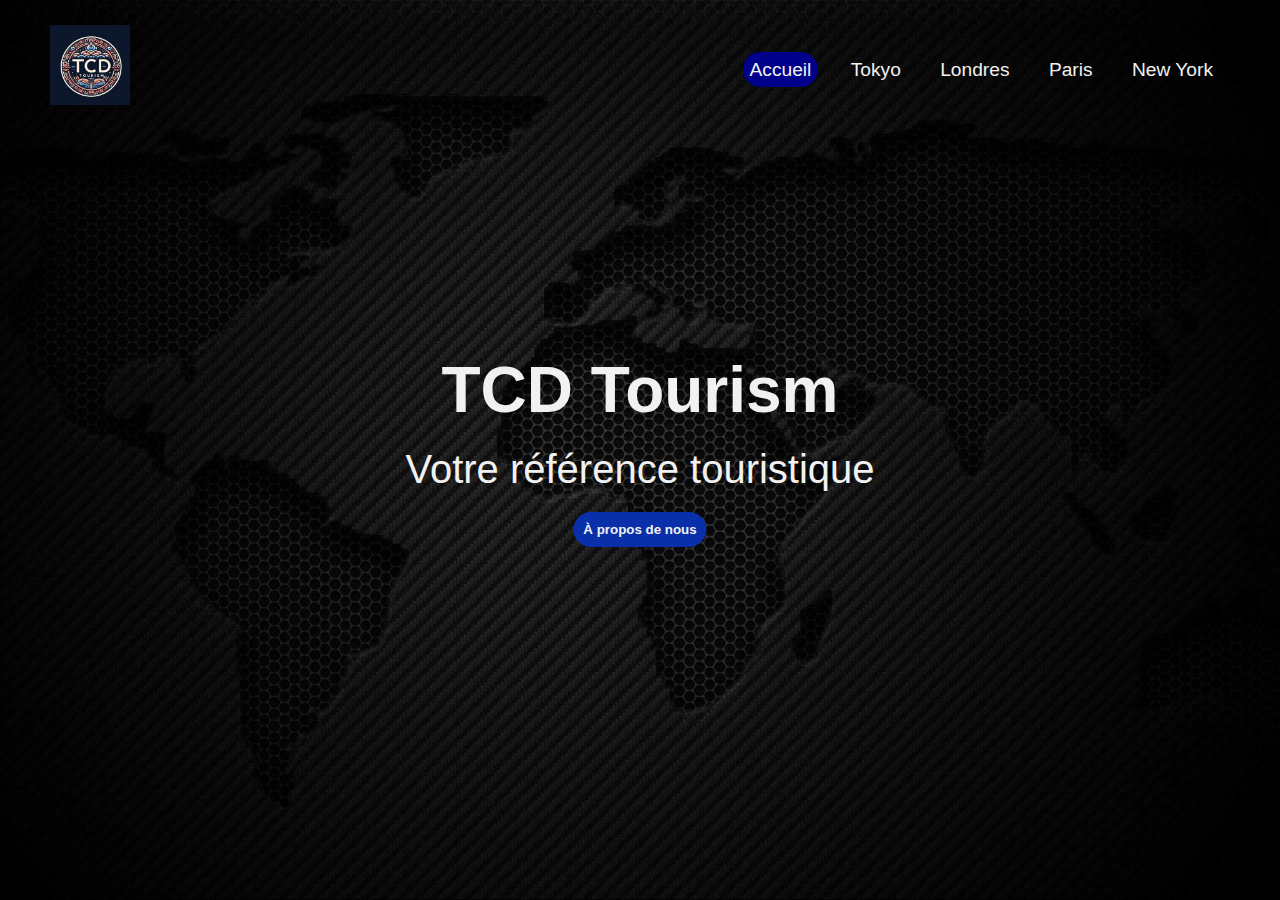
<file: index.html>
<!DOCTYPE html>
<html lang="en">
  <head>
    <meta charset="UTF-8" />
    <meta http-equiv="X-UA-Compatible" content="IE=edge" />
    <meta name="viewport" content="width=device-width, initial-scale=1.0" />
    <link rel="stylesheet" href="style.css" />
    <title>Accueil</title>
  </head>
  <body>
    <div class="container">
      <nav>
        <img src="logo.jpeg" alt="" />
        <ul>
          <li>
            <a href="index.html" class="active">Accueil</a>
          </li>
          <li>
            <a href="tokyo.html">Tokyo</a>
          </li>
          <li>
            <a href="londres.html">Londres</a>
          </li>
          <li>
            <a href="paris.html">Paris</a>
          </li>
          <li>
            <a href="newyork.html">New York</a>
          </li>
        </ul>
      </nav>

      <div class="content">
        <div class="titre">
          <h1>TCD Tourism</h1>
          <h2>Votre référence touristique</h2>
        </div>
        <div class="buttons">
          <button><a href="savoir.html">À propos de nous</a></button>
        </div>
      </div>
    </div>
  </body>
</html>
</file>
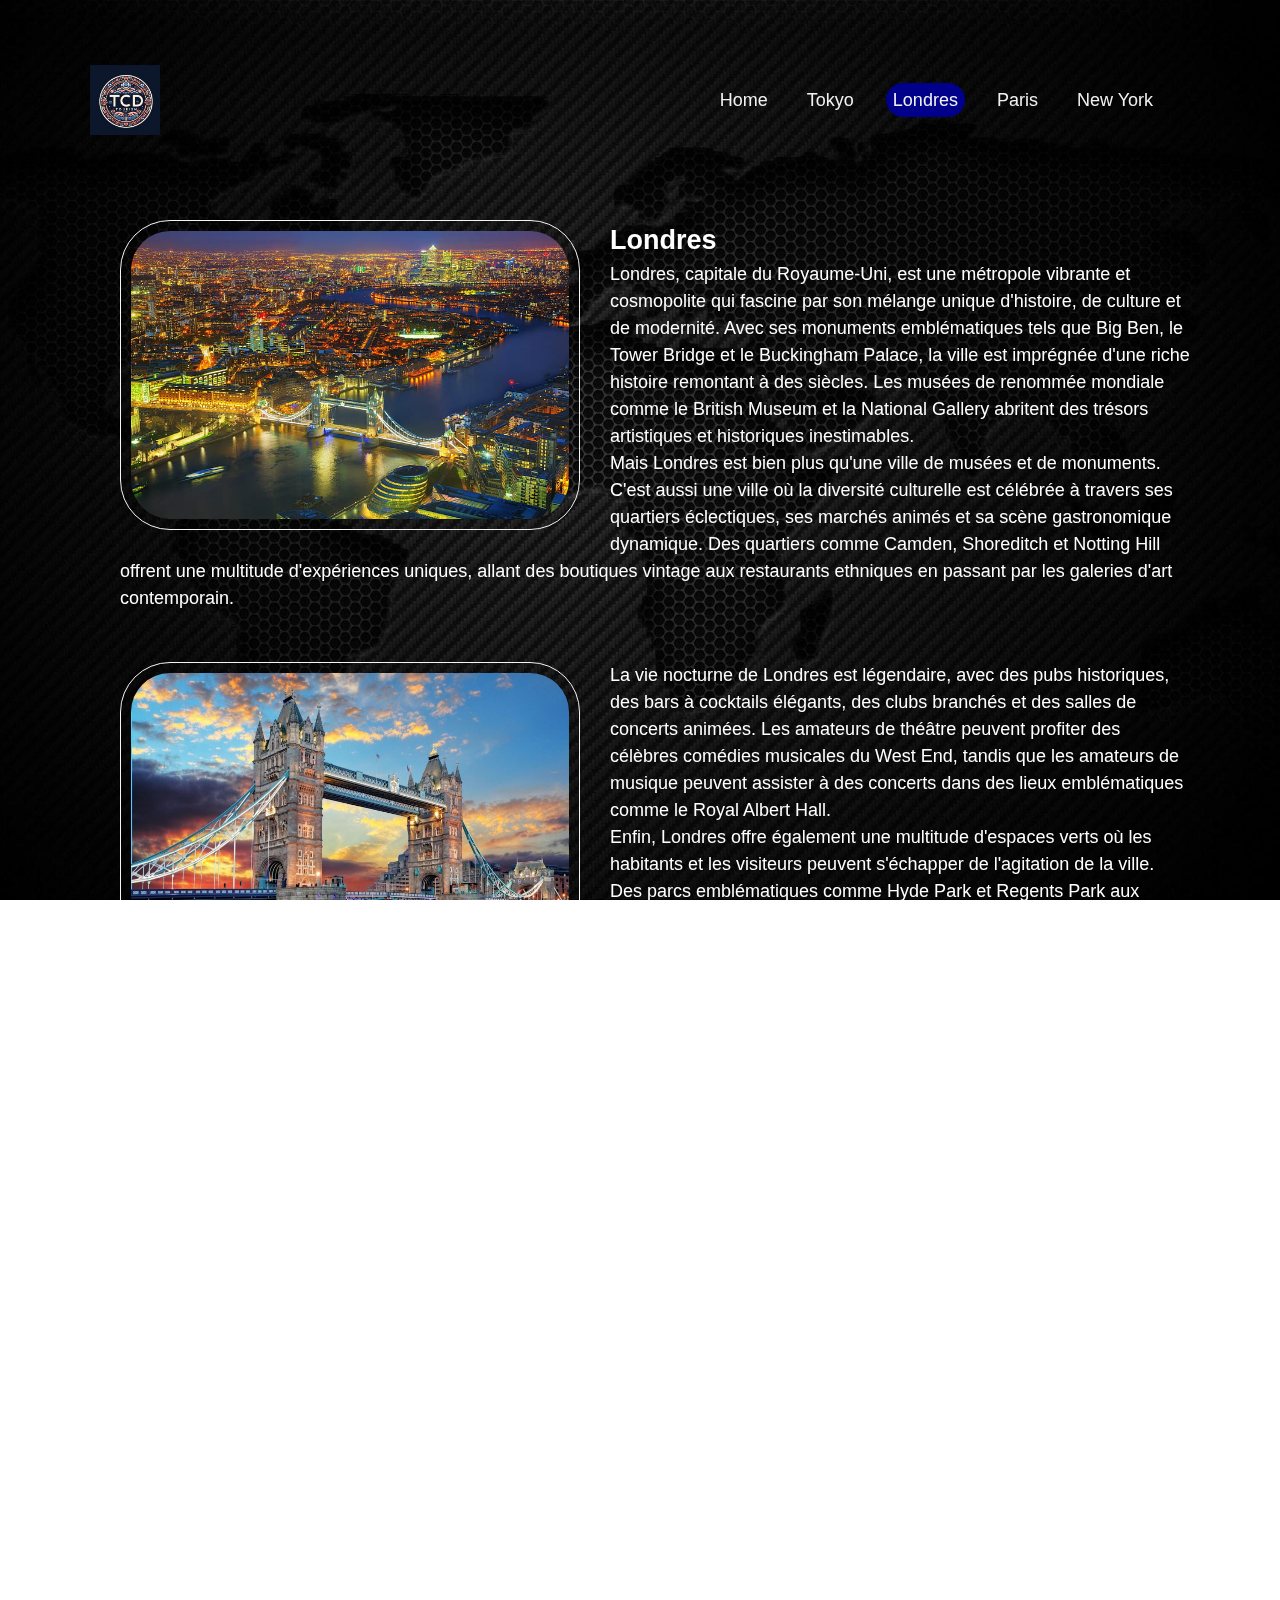
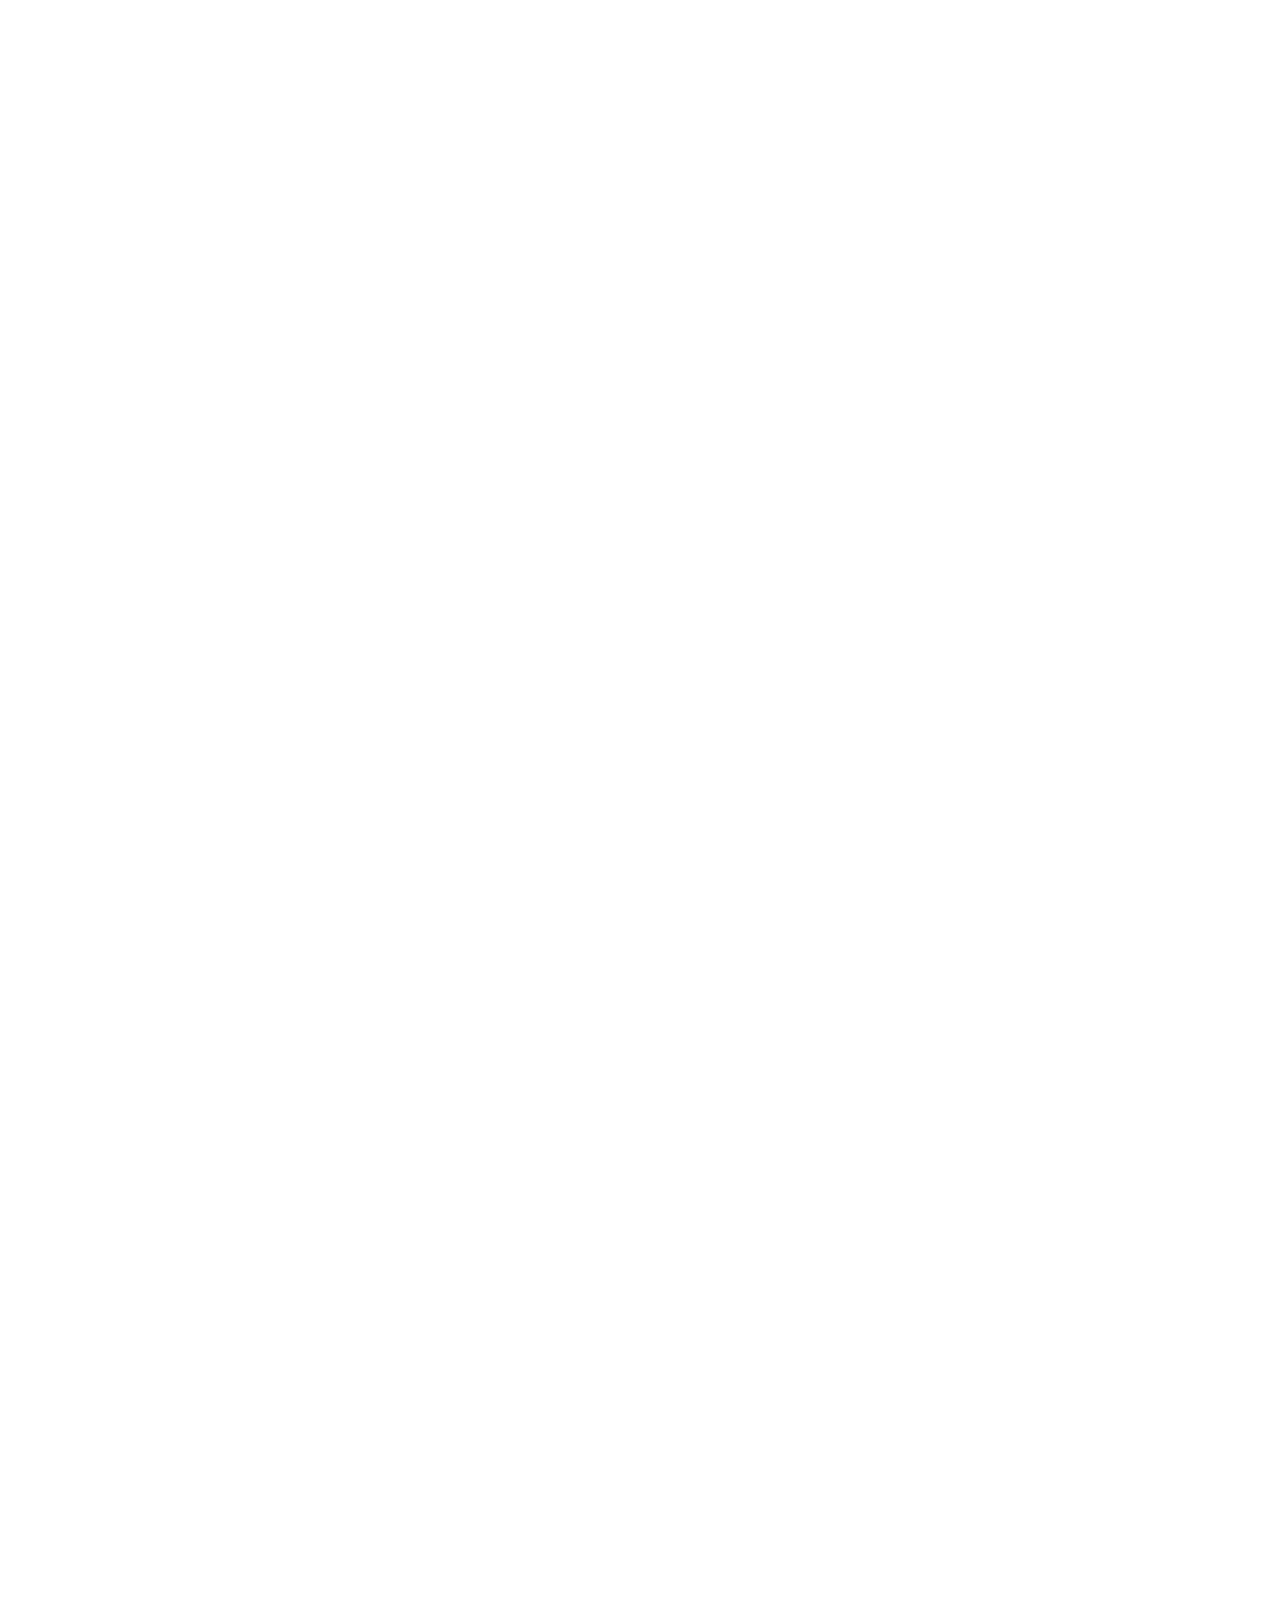
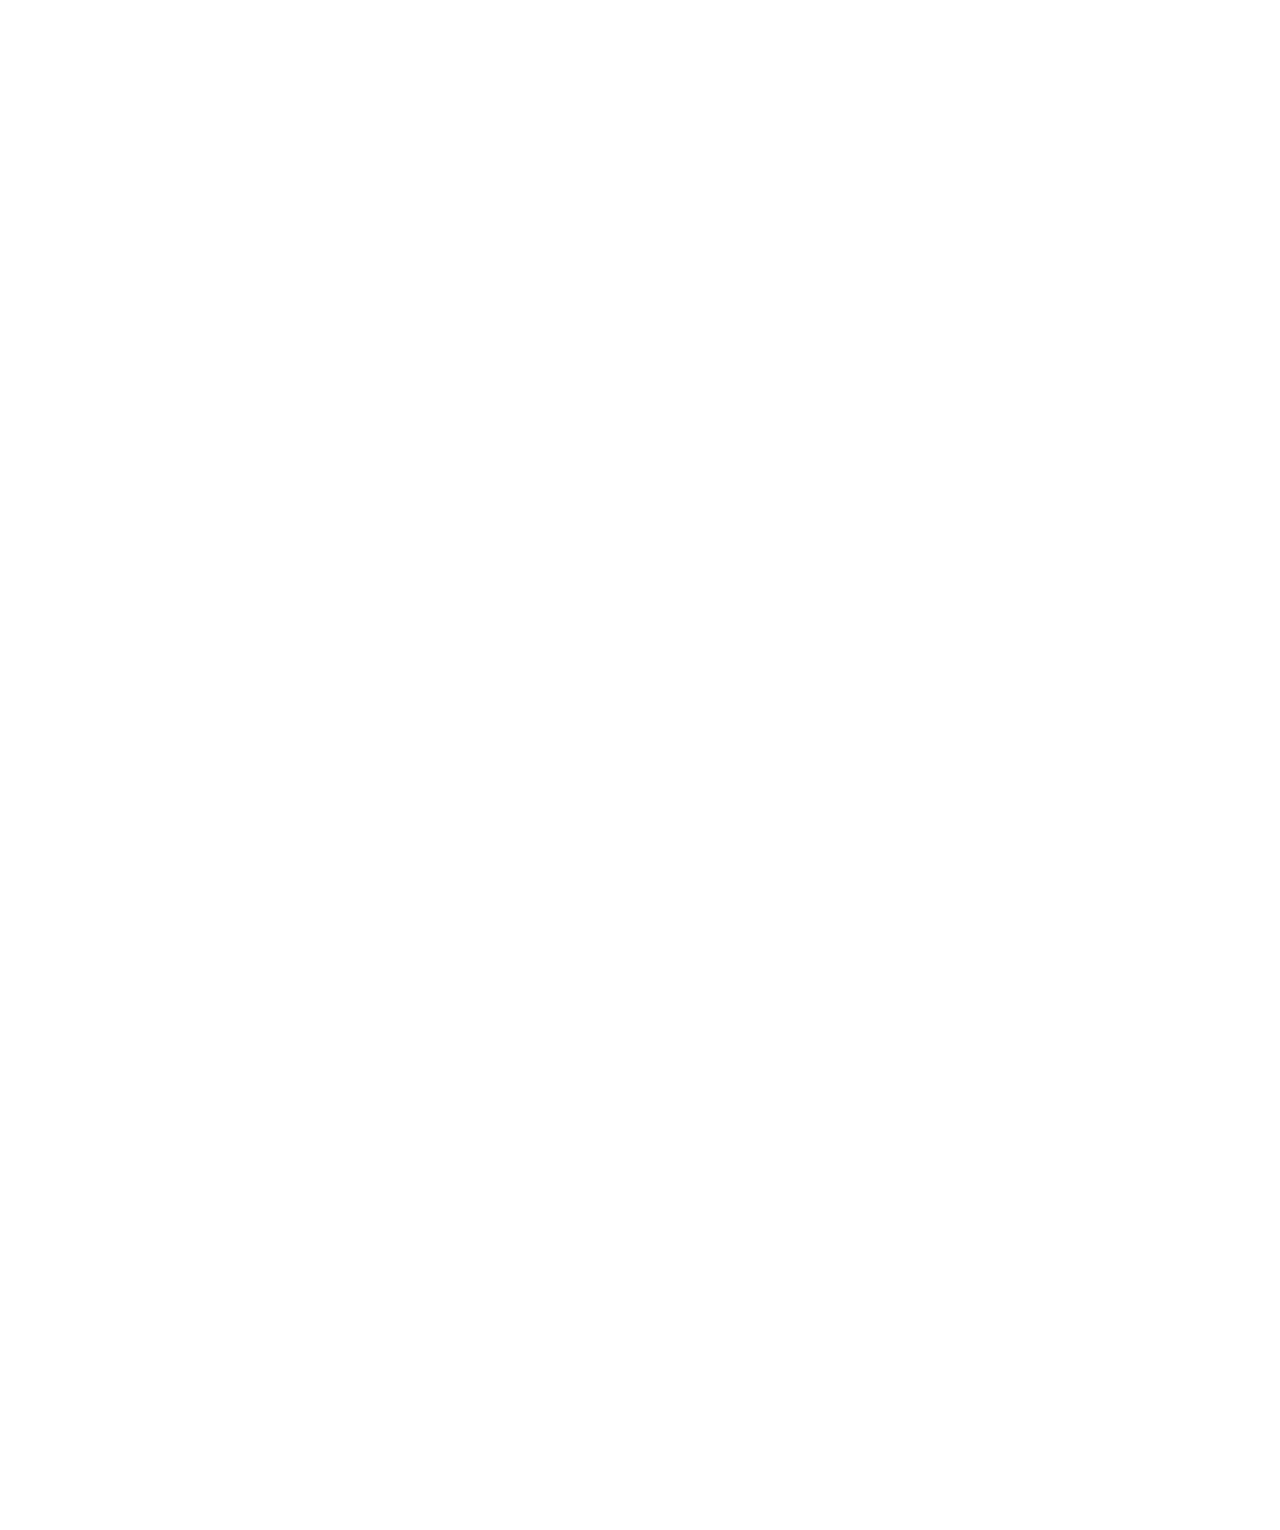
<file: londres.html>
<!DOCTYPE html>
<html lang="fr">
  <head>
    <meta charset="UTF-8" />
    <meta http-equiv="X-UA-Compatible" content="IE=edge" />
    <meta name="viewport" content="width=device-width, initial-scale=1.0" />
    <link rel="stylesheet" href="style2.css" />
    <title>Londres</title>
  </head>
  <body>
    <div class="section0">
      <div class="container1">
        <nav>
          <img src="logo.jpeg" alt="logo" />
          <ul>
            <li>
              <a href="index.html">Home</a>
            </li>
            <li>
              <a href="tokyo.html">Tokyo</a>
            </li>
            <li>
              <a href="londres.html" class="active">Londres</a>
            </li>
            <li>
              <a href="paris.html">Paris</a>
            </li>
            <li>
              <a href="newyork.html">New York</a>
            </li>
          </ul>
        </nav>
        <div class="container">
          <img src="londres3.jpg" alt="image" />
          <h2>Londres</h2>
          <p>
            Londres, capitale du Royaume-Uni, est une métropole vibrante et
            cosmopolite qui fascine par son mélange unique d'histoire, de
            culture et de modernité. Avec ses monuments emblématiques tels que
            Big Ben, le Tower Bridge et le Buckingham Palace, la ville est
            imprégnée d'une riche histoire remontant à des siècles. Les musées
            de renommée mondiale comme le British Museum et la National Gallery
            abritent des trésors artistiques et historiques inestimables. <br />

            Mais Londres est bien plus qu'une ville de musées et de monuments.
            C'est aussi une ville où la diversité culturelle est célébrée à
            travers ses quartiers éclectiques, ses marchés animés et sa scène
            gastronomique dynamique. Des quartiers comme Camden, Shoreditch et
            Notting Hill offrent une multitude d'expériences uniques, allant des
            boutiques vintage aux restaurants ethniques en passant par les
            galeries d'art contemporain. <br />
          </p>
        </div>
        <div class="container">
          <img src="londres5.jpg" alt="image" />
          <p>
            La vie nocturne de Londres est légendaire, avec des pubs
            historiques, des bars à cocktails élégants, des clubs branchés et
            des salles de concerts animées. Les amateurs de théâtre peuvent
            profiter des célèbres comédies musicales du West End, tandis que les
            amateurs de musique peuvent assister à des concerts dans des lieux
            emblématiques comme le Royal Albert Hall. <br />

            Enfin, Londres offre également une multitude d'espaces verts où les
            habitants et les visiteurs peuvent s'échapper de l'agitation de la
            ville. Des parcs emblématiques comme Hyde Park et Regents Park aux
            jardins secrets de Chelsea et Hampstead Heath, il y a toujours un
            coin de verdure à découvrir dans cette métropole dynamique. <br />

            En résumé, Londres est une ville qui ne cesse de surprendre et de
            captiver, offrant une expérience inoubliable à ceux qui ont la
            chance de la visiter. <br />
          </p>
        </div>
      </div>
    </div>
    <div class="section1">
      <div class="h2">
        <h2>Les endroits que nous vous proposons à Londres sur notre site</h2>
        <div class="wrapper"></div>
        <div class="containercrd">
          <input type="radio" name="slide" id="c4" checked />
          <label for="c4" class="card">
            <div class="row">
              <div class="icon">1</div>
              <div class="description">
                <h4>Big Ben</h4>
                <p></p>
              </div>
            </div>
          </label>
          <input type="radio" name="slide" id="c5" />
          <label for="c5" class="card">
            <div class="row">
              <div class="icon">2</div>
              <div class="description">
                <h4>Horse Guards</h4>
                <p></p>
              </div>
            </div>
          </label>
          <input type="radio" name="slide" id="c6" />
          <label for="c6" class="card">
            <div class="row">
              <div class="icon">3</div>
              <div class="description">
                <h4>British Museum</h4>
                <p></p>
              </div>
            </div>
          </label>
        </div>
      </div>
    </div>
    <div class="section2">
      <div class="container">
        <img src="londres0.jpeg" alt="image" />
        <h2>Big Ben</h2>
        <p>
          Big Ben est l'un des monuments les plus emblématiques de Londres,
          faisant partie intégrante du paysage urbain de la ville depuis plus
          d'un siècle. Situé au sein du Palais de Westminster, le célèbre
          horloge et sa tour impressionnante sont des symboles de l'histoire, de
          la tradition et de l'ingénierie britanniques . <br />
          Au début, le nom de la grande cloche est The Great Bell (« la grande
          cloche »). L’origine de l’appellation Big Ben est incertaine. L’une
          des hypothèses les plus connues à ce sujet se réfère à celui qui a
          ordonné la fonte de la cloche, Benjamin Hall, ingénieur civil et homme
          politique, dont le surnom était Ben et qui était très grand (big), on
          l'appelait « Big Ben ». Une autre hypothèse renvoie plutôt au surnom
          d’un champion de boxe, Ben Caunt, qui aurait acquis la célébrité grâce
          à un combat de soixante rounds à poings nus contre Nat Langham,
          champion en titre, l’année où le nom de la cloche était au cœur des
          débats <br />
        </p>
      </div>
    </div>
    <div class="section3">
      <div class="container">
        <img src="londres1.jpeg" alt="image" />
        <h2>Horse Guards</h2>
        <p>
          Les Horse Guards, une unité de cavalerie royale britannique, sont
          situés près de Whitehall à Londres. Ils ont une longue histoire de
          service à la monarchie britannique et sont souvent impliqués dans des
          cérémonies officielles et des événements historiques. Leur parade,
          encadrée par des bâtiments historiques tels que les Horse Guards et le
          Horse Guards Arch, est une attraction touristique populaire, offrant
          aux visiteurs un aperçu de la tradition et de l'histoire militaire
          britanniques. <br />
          <br />
          La Horse Guards Parade est également connue pour abriter des
          événements culturels et des festivals, ainsi que pour servir de lieu
          de rassemblement pour les célébrations nationales. Son emplacement
          central à proximité de certains des sites les plus célèbres de Londres
          en fait un arrêt incontournable pour les touristes et les londoniens
          désireux de découvrir l'histoire et la tradition de la capitale
          britannique.
        </p>
      </div>
    </div>
    <div class="section4">
      <div class="container">
        <img src="londres2.avif" alt="image" />
        <h2>British Museum</h2>
        <p>
          Le British Museum, situé à Londres, est l'un des plus grands et des
          plus célèbres musées du monde. Fondé en 1753, il abrite une vaste
          collection d'artefacts et d'œuvres d'art provenant de cultures du
          monde entier, couvrant une période allant de la préhistoire à nos
          jours. Parmi ses pièces les plus célèbres, on trouve la pierre de
          Rosette, les sculptures du Parthénon, la momie de Ginger et la
          collection égyptienne. <br />

          Le musée est un lieu de référence pour les chercheurs, les historiens
          et les passionnés d'histoire, offrant un aperçu fascinant de la
          diversité culturelle de l'humanité. Avec près de huit millions de
          visiteurs par an, le British Museum est également l'une des
          attractions touristiques les plus populaires de Londres, attirant des
          visiteurs du monde entier pour découvrir ses trésors uniques et
          explorer les différentes civilisations qui ont façonné notre histoire.

          <br />
        </p>
      </div>
    </div>
  </body>
</html>
</file>
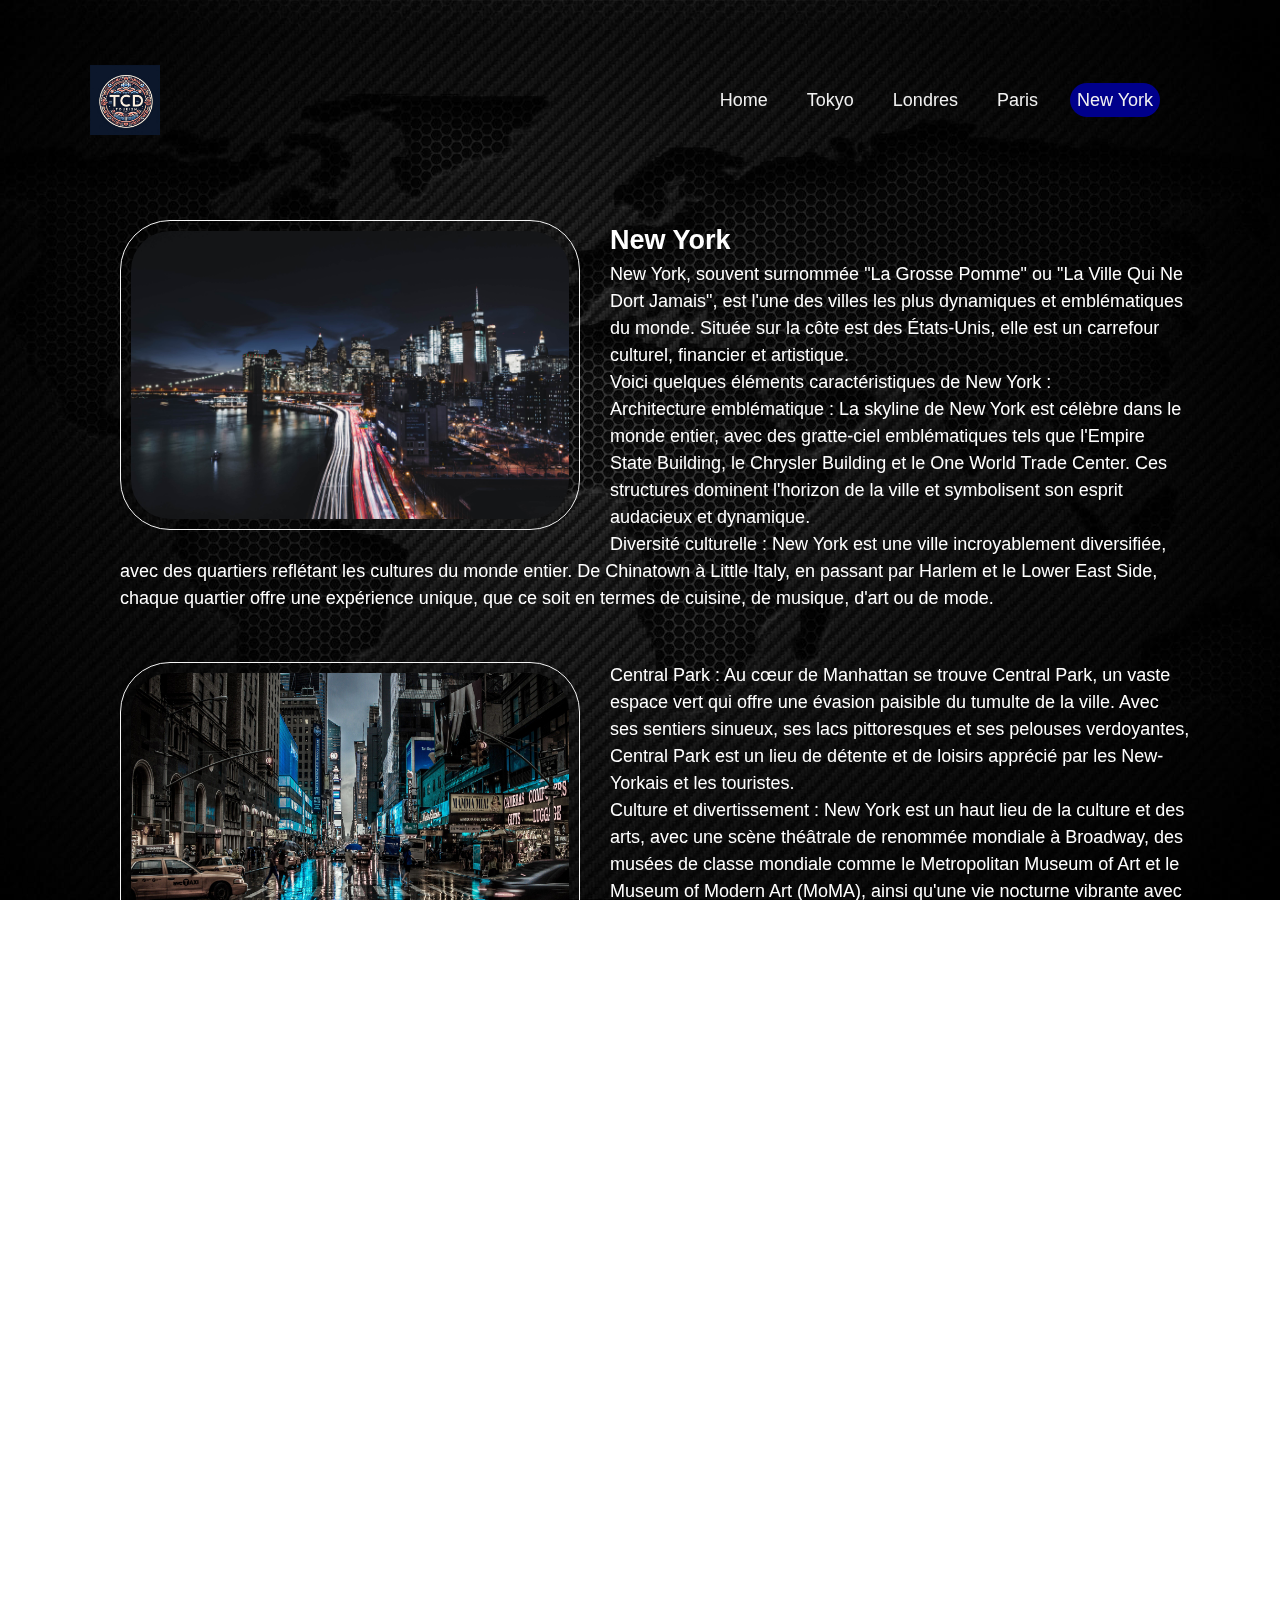
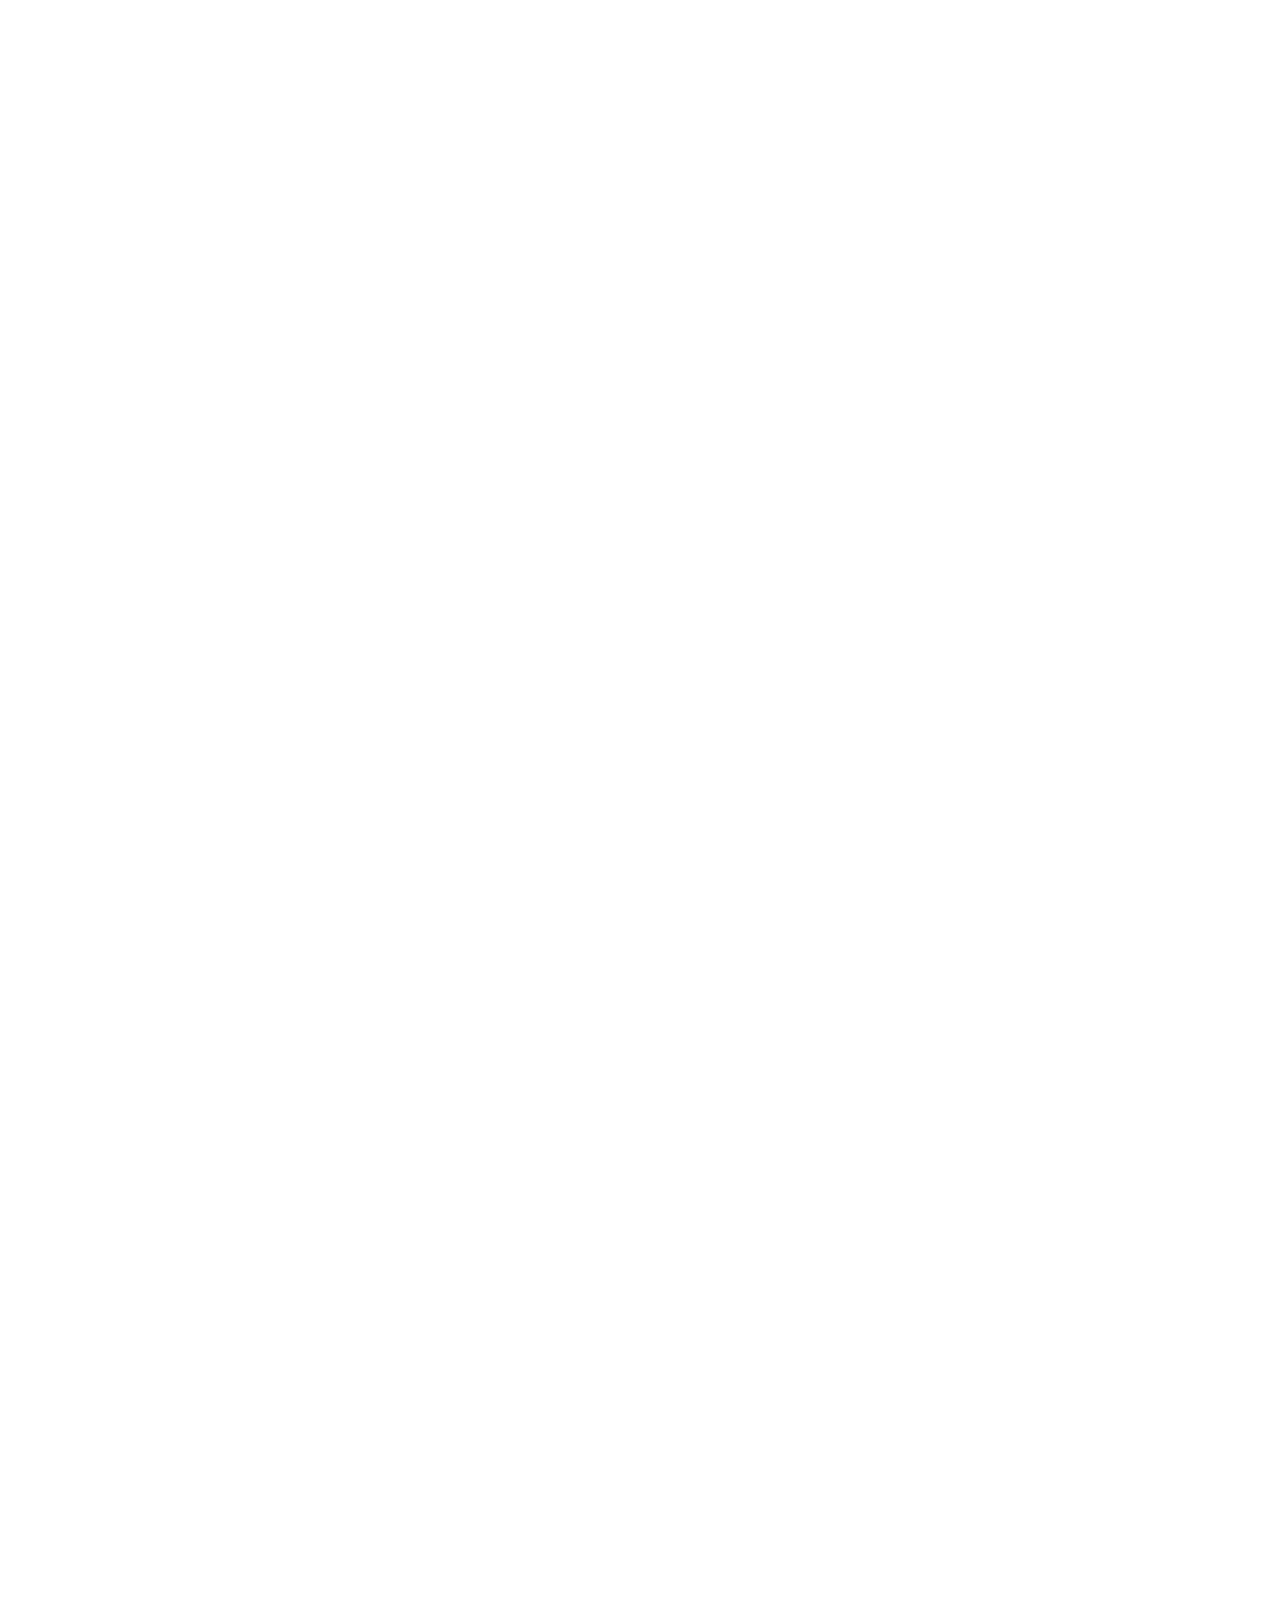
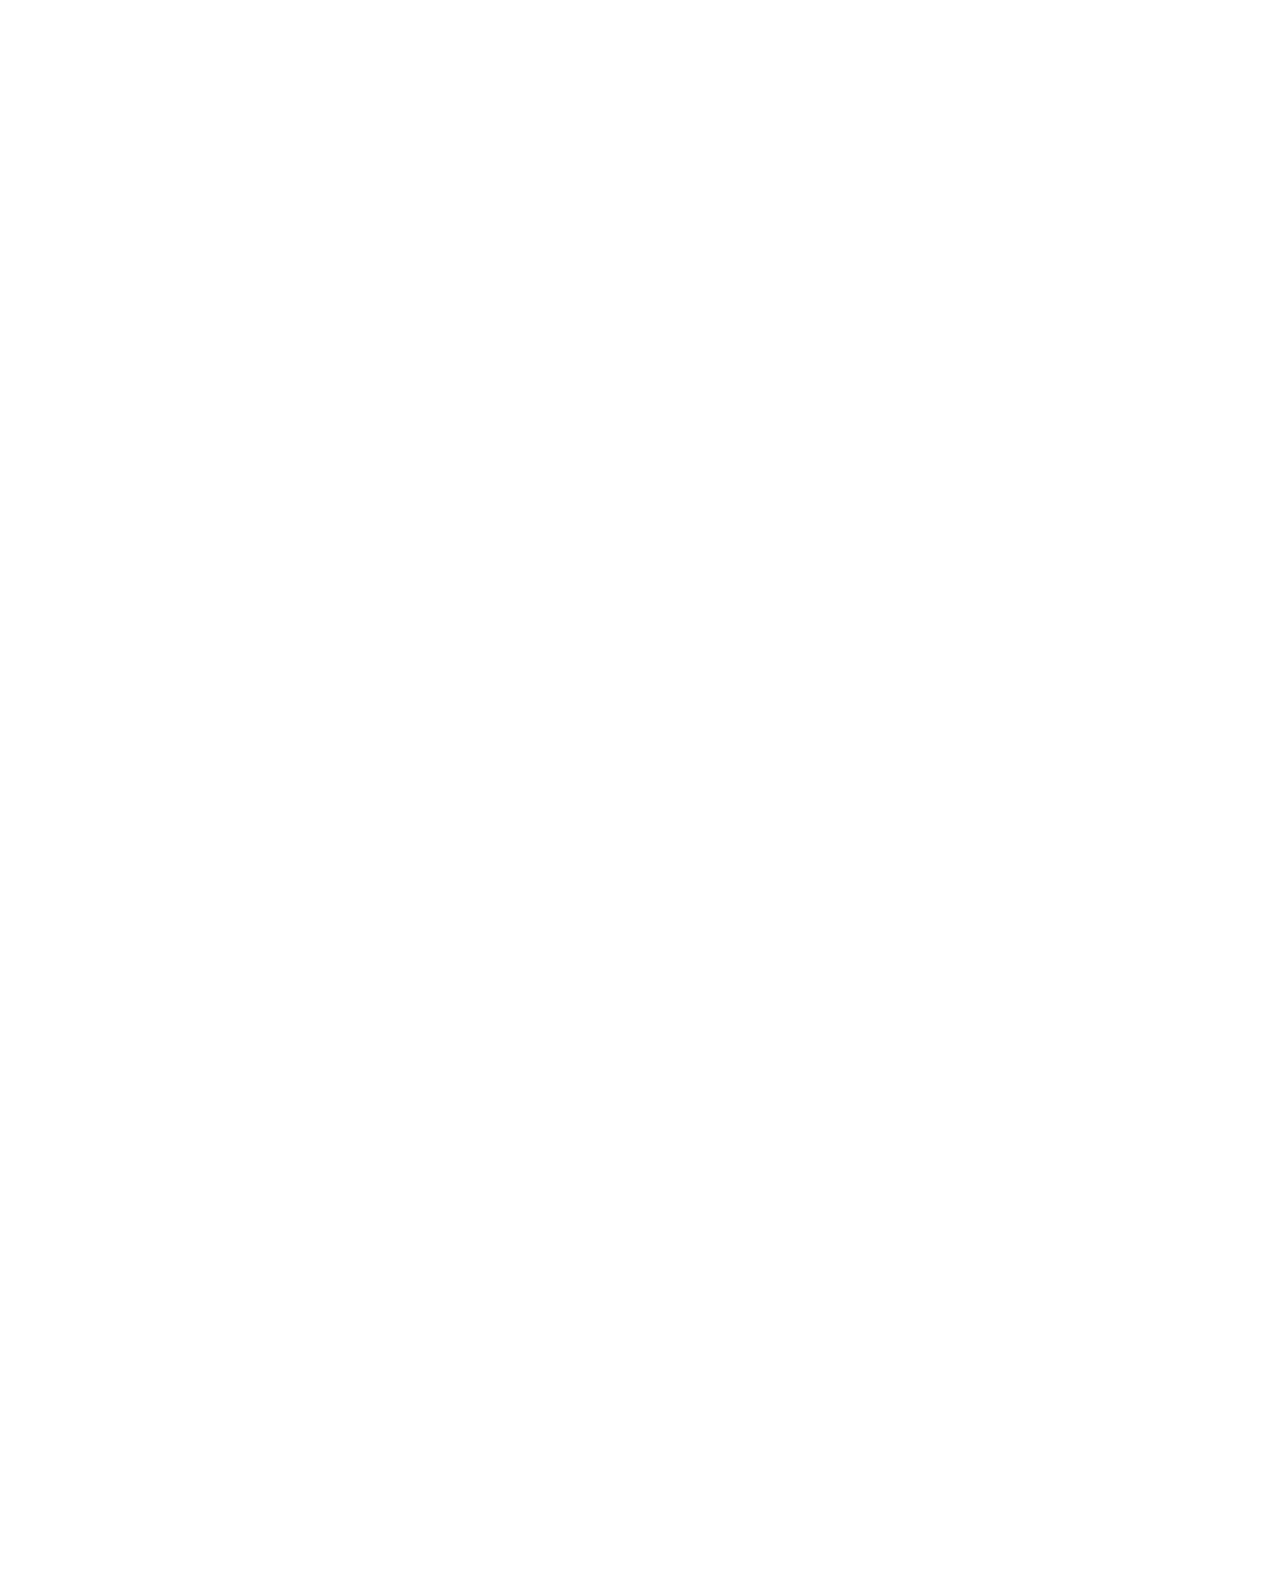
<file: newyork.html>
<!DOCTYPE html>
<html lang="fr">
  <head>
    <meta charset="UTF-8" />
    <meta http-equiv="X-UA-Compatible" content="IE=edge" />
    <meta name="viewport" content="width=device-width, initial-scale=1.0" />
    <link rel="stylesheet" href="style2.css" />
    <title>New York</title>
  </head>
  <body>
    <div class="section0">
      <div class="container1">
        <nav>
          <img src="logo.jpeg" alt="logo" />
          <ul>
            <li>
              <a href="index.html">Home</a>
            </li>
            <li>
              <a href="tokyo.html">Tokyo</a>
            </li>
            <li>
              <a href="londres.html">Londres</a>
            </li>
            <li>
              <a href="paris.html">Paris</a>
            </li>
            <li>
              <a href="newyork.html" class="active">New York</a>
            </li>
          </ul>
        </nav>
        <div class="container">
          <img src="newyork1.jpg" alt="image" />
          <h2>New York</h2>
          <p>
            New York, souvent surnommée "La Grosse Pomme" ou "La Ville Qui Ne
            Dort Jamais", est l'une des villes les plus dynamiques et
            emblématiques du monde. Située sur la côte est des États-Unis, elle
            est un carrefour culturel, financier et artistique. <br />

            Voici quelques éléments caractéristiques de New York : <br />

            Architecture emblématique : La skyline de New York est célèbre dans
            le monde entier, avec des gratte-ciel emblématiques tels que
            l'Empire State Building, le Chrysler Building et le One World Trade
            Center. Ces structures dominent l'horizon de la ville et symbolisent
            son esprit audacieux et dynamique. <br />

            Diversité culturelle : New York est une ville incroyablement
            diversifiée, avec des quartiers reflétant les cultures du monde
            entier. De Chinatown à Little Italy, en passant par Harlem et le
            Lower East Side, chaque quartier offre une expérience unique, que ce
            soit en termes de cuisine, de musique, d'art ou de mode. <br />
          </p>
        </div>
        <div class="container">
          <img src="newyork5.jpg" alt="image" />
          <p>
            Central Park : Au cœur de Manhattan se trouve Central Park, un vaste
            espace vert qui offre une évasion paisible du tumulte de la ville.
            Avec ses sentiers sinueux, ses lacs pittoresques et ses pelouses
            verdoyantes, Central Park est un lieu de détente et de loisirs
            apprécié par les New-Yorkais et les touristes. <br />
            Culture et divertissement : New York est un haut lieu de la culture
            et des arts, avec une scène théâtrale de renommée mondiale à
            Broadway, des musées de classe mondiale comme le Metropolitan Museum
            of Art et le Museum of Modern Art (MoMA), ainsi qu'une vie nocturne
            vibrante avec des bars, des clubs et des restaurants pour tous les
            goûts. <br />

            Économie et commerce : En tant que centre financier mondial, New
            York abrite la Bourse de New York (NYSE) ainsi que de nombreuses
            entreprises multinationales. Wall Street, dans le quartier financier
            de Lower Manhattan, est le symbole de la puissance économique de la
            ville. <br />

            En résumé, New York est une ville qui offre une expérience
            incomparable, alliant diversité culturelle, innovation, et énergie
            constante, ce qui en fait l'une des destinations les plus
            fascinantes au monde. <br />
          </p>
        </div>
      </div>
    </div>
    <div class="section1">
      <div class="h2">
        <h2>Les endroits que nous vous proposons à New York sur notre site</h2>
        <div class="wrapper"></div>
        <div class="containercrd">
          <input type="radio" name="slide" id="c10" checked />
          <label for="c10" class="card">
            <div class="row">
              <div class="icon">1</div>
              <div class="description">
                <h4>Times Square</h4>
                <p></p>
              </div>
            </div>
          </label>
          <input type="radio" name="slide" id="c11" />
          <label for="c11" class="card">
            <div class="row">
              <div class="icon">2</div>
              <div class="description">
                <h4>L’Empire State Building</h4>
                <p></p>
              </div>
            </div>
          </label>
          <input type="radio" name="slide" id="c12" />
          <label for="c12" class="card">
            <div class="row">
              <div class="icon">3</div>
              <div class="description">
                <h4>La Statue de la Liberté</h4>
                <p></p>
              </div>
            </div>
          </label>
        </div>
      </div>
    </div>
    <div class="section2">
      <div class="container">
        <img src="newyork2.jpeg" alt="image" />
        <h2>Times Square</h2>
        <p>
          Times Square, situé au cœur de Manhattan à New York City, est un
          quartier emblématique et vibrant qui incarne l'essence même de
          l'animation urbaine. Avec ses lumières étincelantes, ses panneaux
          publicitaires lumineux géants et ses théâtres de renommée mondiale,
          Times Square est un véritable symbole de la vie trépidante de la ville
          qui ne dort jamais. <br />
          Ce quartier iconique attire des millions de visiteurs chaque année,
          attirés par son énergie électrique et son atmosphère inégalée. De jour
          comme de nuit, Times Square est en constante effervescence, avec des
          gens qui se promènent, des artistes de rue qui divertissent la foule,
          et une multitude de boutiques, de restaurants et de divertissements.
          <br />
          Times Square est également célèbre pour ses théâtres de Broadway, qui
          proposent certains des spectacles les plus acclamés au monde. Des
          comédies musicales légendaires comme "Le Roi Lion", "Les Misérables"
          et "Phantom of the Opera" ont joué sur les scènes de Broadway,
          attirant des passionnés de théâtre du monde entier. <br />
        </p>
      </div>
    </div>
    <div class="section3">
      <div class="container">
        <img src="newyork3.jpeg" alt="image" />
        <h2>L’Empire State Building</h2>
        <p>
          L'Empire State Building est l'un des gratte-ciel les plus célèbres du
          monde, situé à Manhattan, New York. Construit dans les années 1930, il
          fut pendant plusieurs décennies le bâtiment le plus haut du monde. Son
          architecture emblématique de style Art déco en fait un symbole de la
          ville de New York et de l'ingénierie moderne. <br />
          Cette tour impressionnante s'élève à une hauteur de 381 mètres (1 250
          pieds), avec un total de 102 étages. Son inauguration eut lieu le 1er
          mai 1931, et depuis lors, elle a été le témoin de nombreux événements
          historiques, devenant ainsi un repère emblématique de la ville. <br />
          Outre sa hauteur impressionnante, l'Empire State Building est
          également célèbre pour ses observatoires, offrant une vue panoramique
          époustouflante sur New York City depuis les étages supérieurs. Les
          visiteurs peuvent admirer la ville sous tous ses angles, avec une vue
          qui s'étend sur des kilomètres à la ronde.
          <br />
          Le bâtiment est également célèbre pour son éclairage nocturne
          spectaculaire. Ses lumières colorées et ses motifs variés sont
          utilisés pour célébrer des occasions spéciales, des fêtes nationales
          aux événements particuliers. L'Empire State Building est également
          souvent illuminé aux couleurs des équipes sportives locales ou pour
          sensibiliser à diverses causes.
          <br />
        </p>
      </div>
    </div>
    <div class="section4">
      <div class="container">
        <img src="newyork4.jpeg" alt="image" />
        <h2>La Statue de la Liberté</h2>
        <p>
          La Statue de la Liberté et Ellis Island sont deux sites historiques
          majeurs situés dans le port de New York, aux États-Unis, et ils sont
          étroitement liés à l'histoire de l'immigration et des idéaux de
          liberté et de démocratie. <br />
          Statue de la Liberté : Offerte par la France aux États-Unis en 1886,
          la Statue de la Liberté est un symbole universel de liberté et
          d'espoir. Elle représente une figure féminine drapée dans une toge,
          tenant une torche levée dans une main et une tablette inscrite de la
          date de la Déclaration d'indépendance des États-Unis dans l'autre. La
          statue accueillait autrefois les immigrants arrivant à New York par
          voie maritime, symbolisant l'espoir et la promesse d'une vie
          meilleure. Aujourd'hui, elle est l'une des attractions touristiques
          les plus emblématiques du pays, offrant aux visiteurs la possibilité
          de monter jusqu'à son sommet pour profiter d'une vue panoramique sur
          la ville de New York et la région environnante.
        </p>
      </div>
    </div>
  </body>
</html>
</file>
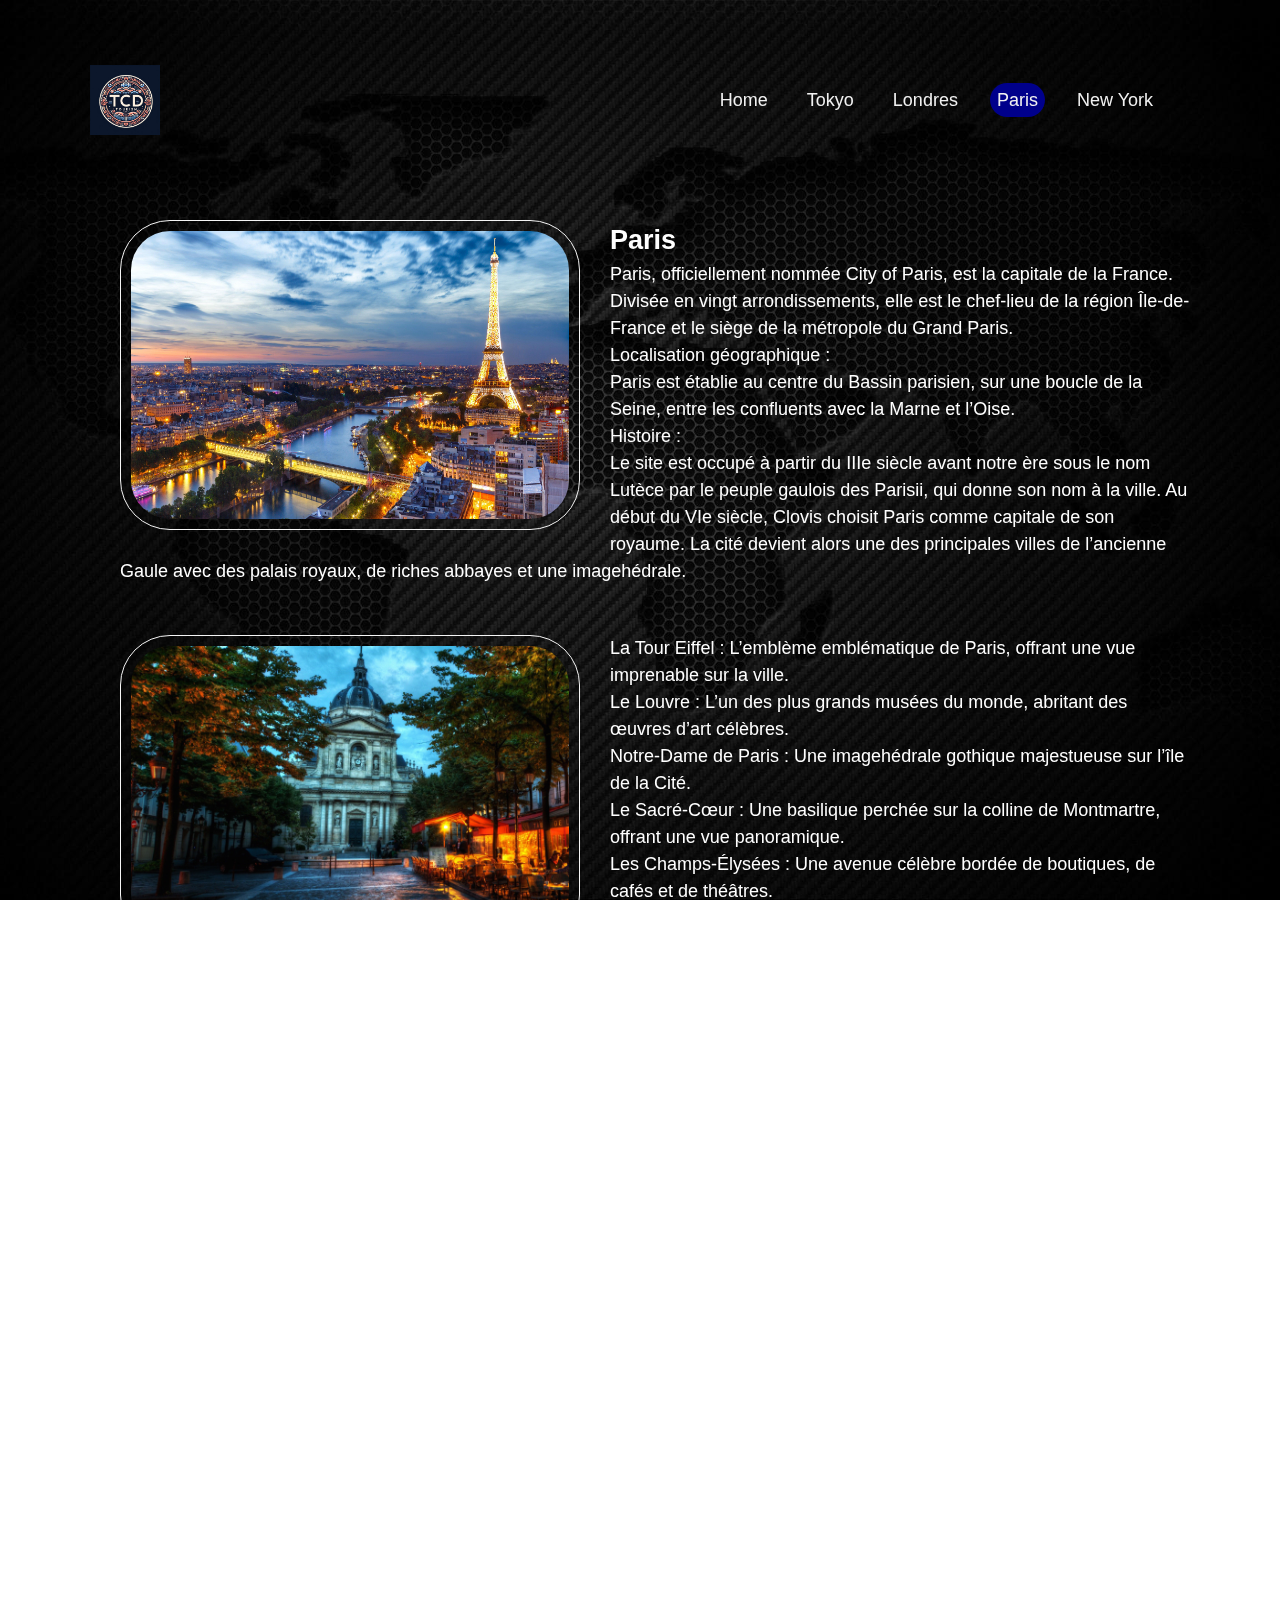
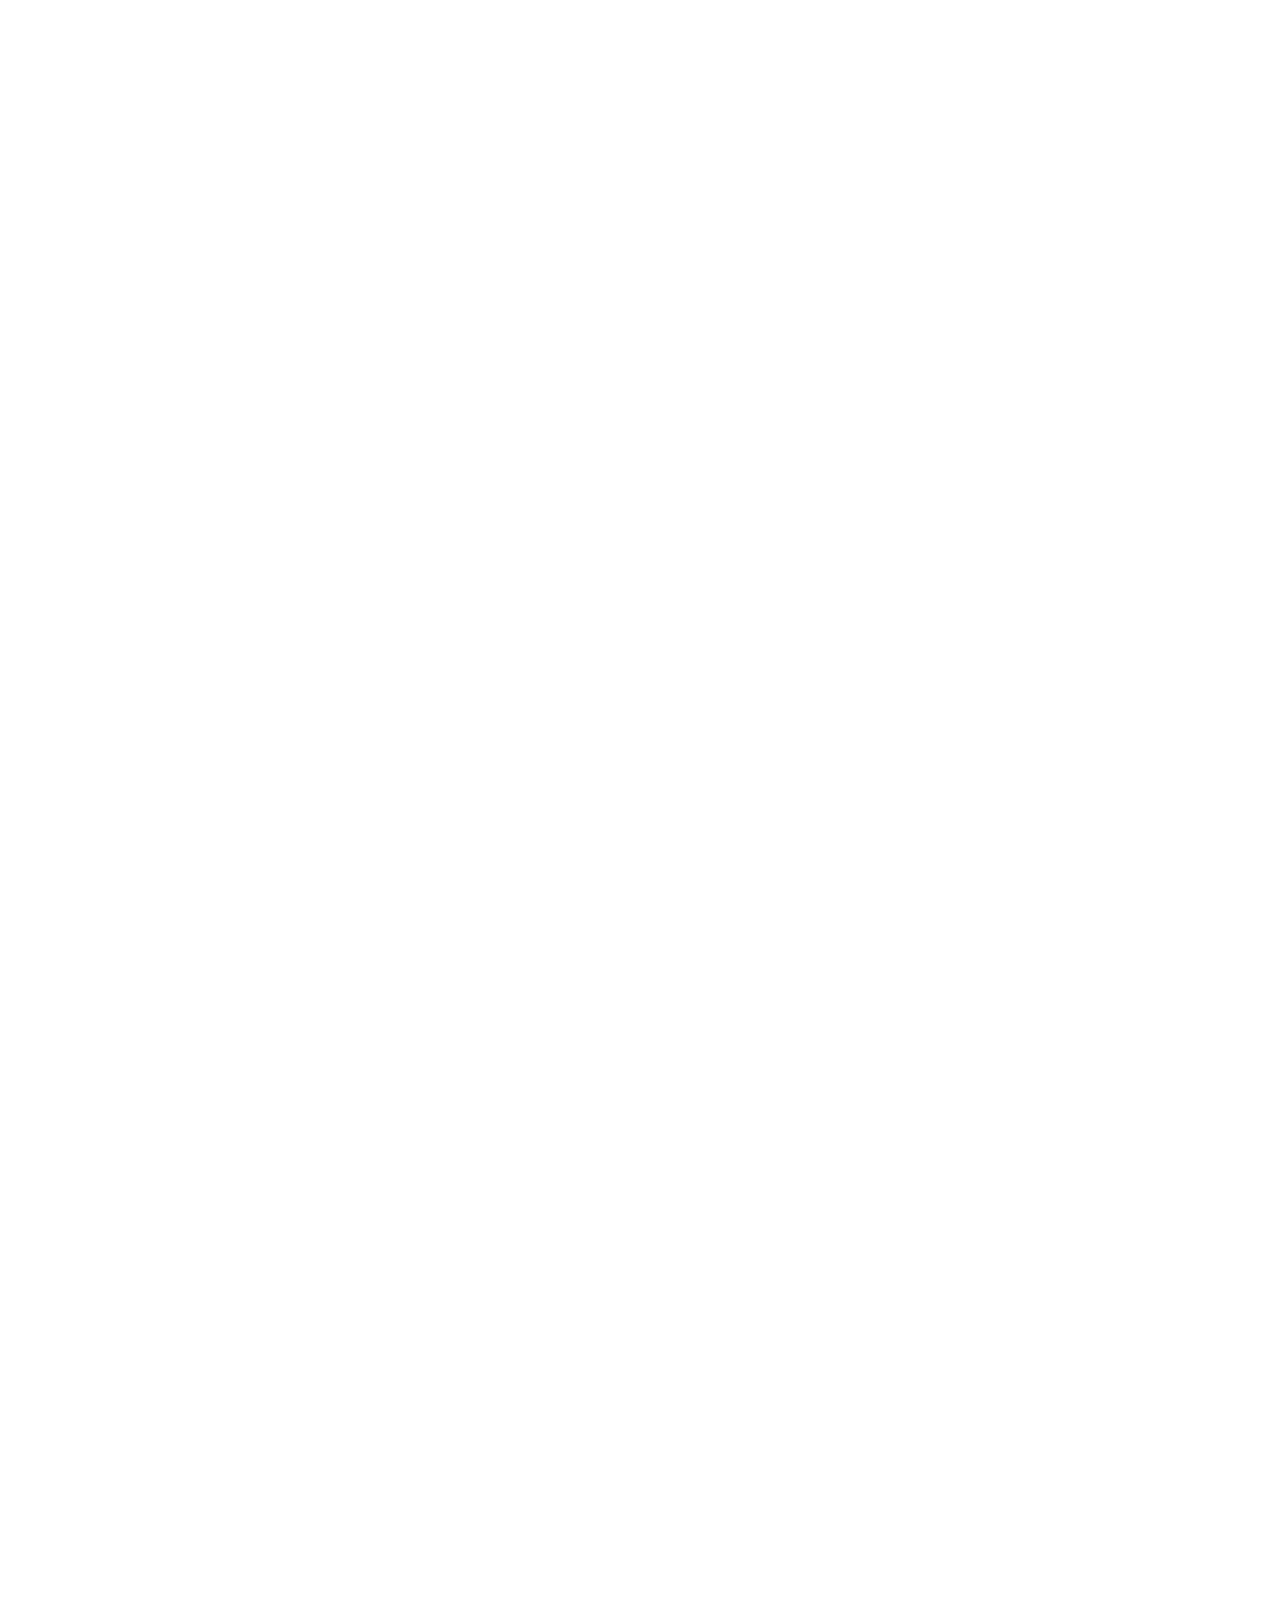
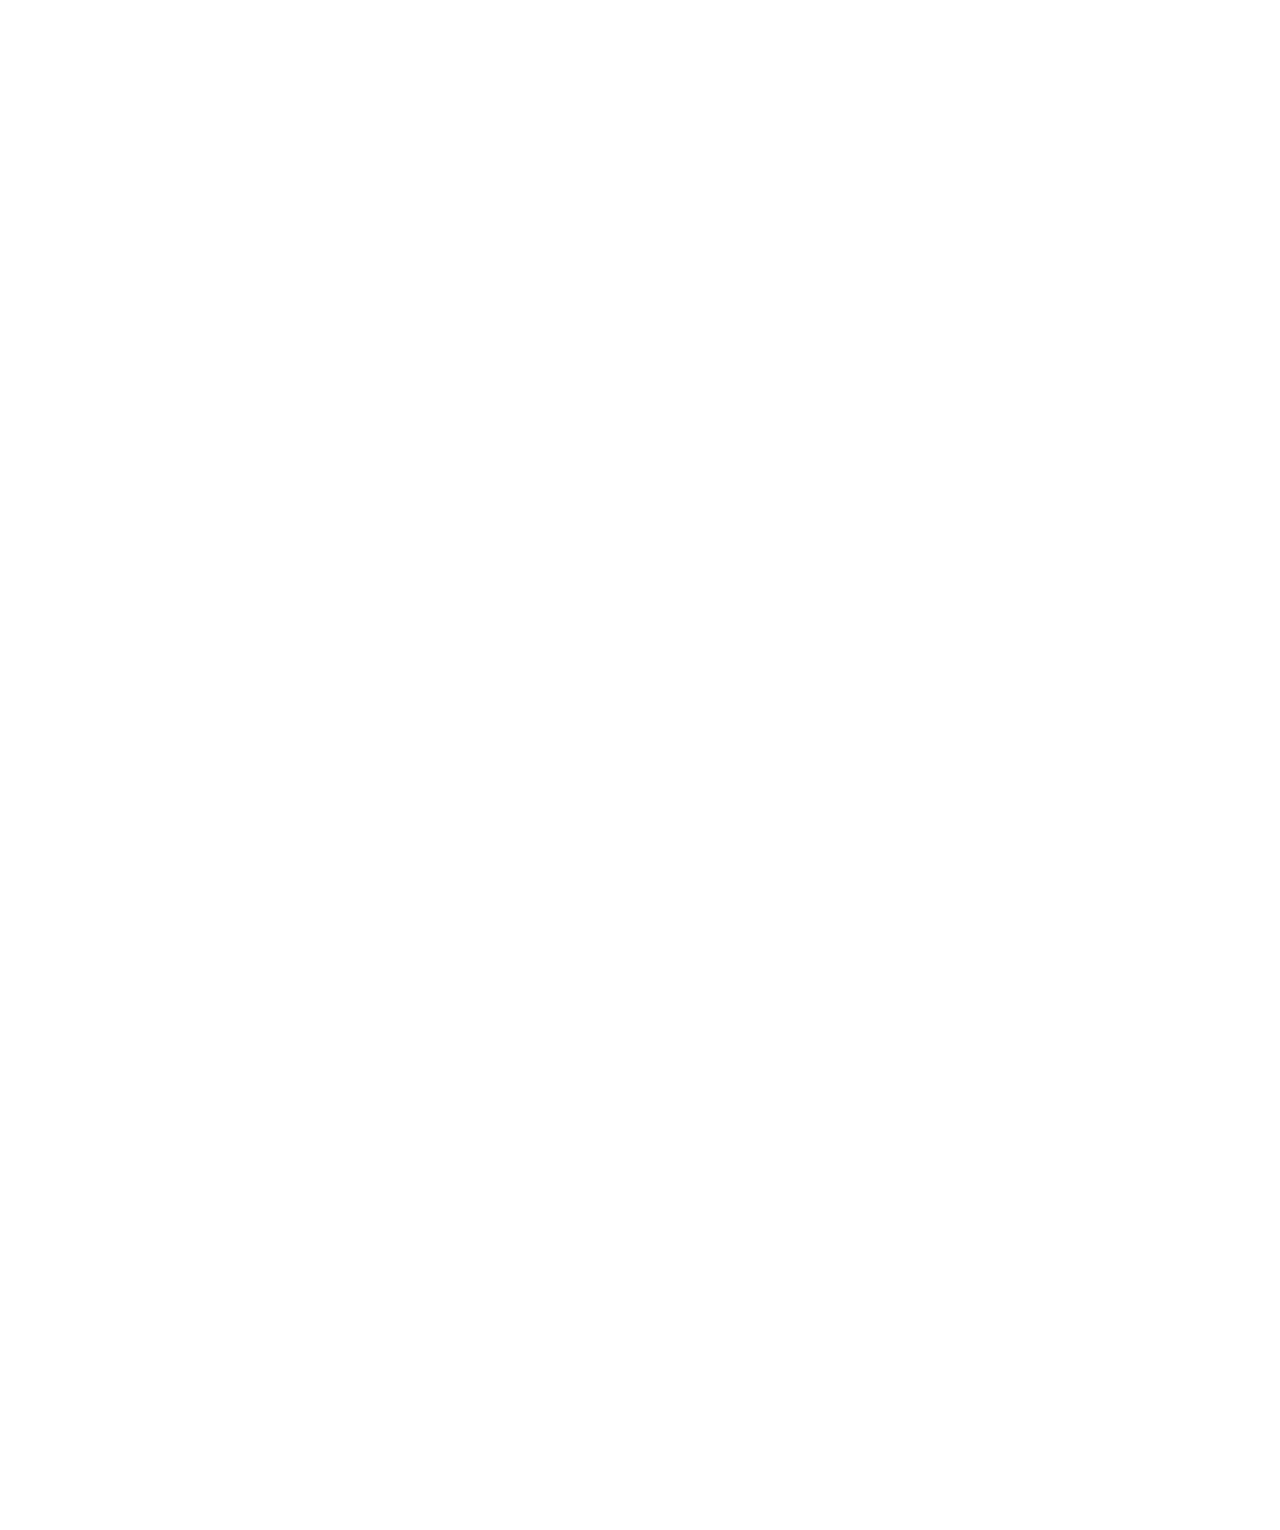
<file: paris.html>
<!DOCTYPE html>
<html lang="en">
  <head>
    <meta charset="UTF-8" />
    <meta http-equiv="X-UA-Compatible" content="IE=edge" />
    <meta name="viewport" content="width=device-width, initial-scale=1.0" />
    <link rel="stylesheet" href="style2.css" />
    <title>Paris</title>
  </head>
  <body>
    <div class="section0">
      <div class="container1">
        <nav>
          <img src="logo.jpeg" alt="" />
          <ul>
            <li>
              <a href="index.html">Home</a>
            </li>
            <li>
              <a href="tokyo.html">Tokyo</a>
            </li>
            <li>
              <a href="londres.html">Londres</a>
            </li>
            <li>
              <a href="paris.html" class="active">Paris</a>
            </li>
            <li>
              <a href="newyork.html">New York</a>
            </li>
          </ul>
        </nav>
        <div class="container">
          <img src="paris1.jpg" alt="image" />
          <h2>Paris</h2>
          <p>
            Paris, officiellement nommée City of Paris, est la capitale de la
            France. Divisée en vingt arrondissements, elle est le chef-lieu de
            la région Île-de-France et le siège de la métropole du Grand
            Paris.<br />
            Localisation géographique : <br />
            Paris est établie au centre du Bassin parisien, sur une boucle de la
            Seine, entre les confluents avec la Marne et l’Oise. <br />
            Histoire : <br />
            Le site est occupé à partir du IIIe siècle avant notre ère sous le
            nom Lutèce par le peuple gaulois des Parisii, qui donne son nom à la
            ville. Au début du VIe siècle, Clovis choisit Paris comme capitale
            de son royaume. La cité devient alors une des principales villes de
            l’ancienne Gaule avec des palais royaux, de riches abbayes et une
            imagehédrale.
          </p>
        </div>
        <div class="container">
          <img src="paris5.jpg" alt="image" />
          <p>
            La Tour Eiffel : L’emblème emblématique de Paris, offrant une vue
            imprenable sur la ville. <br />
            Le Louvre : L’un des plus grands musées du monde, abritant des
            œuvres d’art célèbres. <br />
            Notre-Dame de Paris : Une imagehédrale gothique majestueuse sur l’île
            de la Cité. <br />
            Le Sacré-Cœur : Une basilique perchée sur la colline de Montmartre,
            offrant une vue panoramique. <br />
            Les Champs-Élysées : Une avenue célèbre bordée de boutiques, de
            cafés et de théâtres. <br />
            Culture et Gastronomie: <br />
            Paris est réputée pour sa haute couture, sa peinture, sa littérature
            et son milieu intellectuel. <br />
            Surnommée “la Ville Lumière”, elle a conservé son importance en tant
            que centre d’éduimageion et de recherche. <br />
            La gastronomie parisienne est un régal pour les sens, avec ses
            pâtisseries, ses fromages, ses vins et ses bistros. <br />
          </p>
        </div>
      </div>
    </div>
    <div class="section1">
      <div class="h2">
        <h2>Les endroits que nous vous proposons à Paris sur notre site</h2>
        <div class="wrapper"></div>
        <div class="containercrd">
          <input type="radio" name="slide" id="c7" checked />
          <label for="c7" class="card">
            <div class="row">
              <div class="icon">1</div>
              <div class="description">
                <h4>La Tour Eiffel</h4>
                <p></p>
              </div>
            </div>
          </label>
          <input type="radio" name="slide" id="c8" />
          <label for="c8" class="card">
            <div class="row">
              <div class="icon">2</div>
              <div class="description">
                <h4>Le Musée du Louvre</h4>
                <p></p>
              </div>
            </div>
          </label>
          <input type="radio" name="slide" id="c9" />
          <label for="c9" class="card">
            <div class="row">
              <div class="icon">3</div>
              <div class="description">
                <h4>Le Château de Versailles</h4>
                <p></p>
              </div>
            </div>
          </label>
        </div>
      </div>
    </div>
    <div class="section2">
      <div class="container">
        <img src="paris2.jpeg" alt="image" />
        <h2>La Tour Eiffel</h2>
        <p>
          La Tour Eiffel est une tour en fer puddlé située à Paris, en France.
          Elle a été conçue par Gustave Eiffel et son équipe d'ingénieurs pour
          l'Exposition Universelle de 1889 afin de célébrer le 100e anniversaire
          de la Révolution française. <br />

          La Tour Eiffel mesure 330 mètres de hauteur, ce qui en fait l'un des
          monuments les plus emblématiques au monde. À sa construction, elle
          était la structure la plus haute du monde, un titre qu'elle a conservé
          jusqu'à l'achèvement du Chrysler Building à New York en 1930. <br />

          Aujourd'hui, la Tour Eiffel est non seulement un symbole de Paris,
          mais aussi de la France, et elle est visitée par des millions de
          touristes chaque année. Elle offre des vues imprenables sur la ville
          depuis ses plateformes d'observation et est devenue un lieu populaire
          pour les demandes en mariage, les mariages et autres gestes
          romantiques. <br />
        </p>
      </div>
    </div>
    <div class="section3">
      <div class="container">
        <img src="paris3.jpeg" alt="image" />
        <h2>Le Musée du Louvre</h2>
        <p>
          Le Musée du Louvre est l'un des plus célèbres et des plus grands
          musées d'art au monde, situé à Paris, en France. Il est hébergé dans
          un ancien palais royal, le Palais du Louvre, qui a été transformé en
          musée à la fin du 18e siècle. <br />

          Le Louvre abrite une vaste collection d'œuvres d'art qui couvrent une
          période allant de l'Antiquité jusqu'au 19e siècle. Sa collection
          comprend des sculptures, des peintures, des objets d'art, des
          antiquités égyptiennes, des antiquités grecques et romaines, ainsi que
          des œuvres d'art islamique, des arts décoratifs et bien plus encore.
          <br />

          L'une des pièces les plus célèbres du Louvre est sans doute la
          Joconde, également connue sous le nom de Mona Lisa, peinte par Léonard
          de Vinci. Le musée attire des millions de visiteurs chaque année qui
          viennent admirer ses riches collections et son architecture
          remarquable. <br />
        </p>
      </div>
    </div>
    <div class="section4">
      <div class="container">
        <img src="paris4.jpg" alt="image" />
        <h2>Le Château de Versailles</h2>
        <p>
          Le Château de Versailles est un monument emblématique situé à
          Versailles, près de Paris, en France. Construit au 17ème siècle sous
          le règne de Louis XIV, il était à l'origine une résidence de chasse
          avant d'être transformé en l'un des plus grands palais du monde.
          <br />

          Versailles est surtout célèbre pour son impressionnante architecture,
          ses vastes jardins et ses fontaines magnifiques. Le château abrite
          également de somptueuses salles richement décorées, telles que la
          Galerie des Glaces, qui est un chef-d'œuvre de l'art baroque. <br />

          Pendant des siècles, le Château de Versailles a été le centre du
          pouvoir politique en France, étant la résidence des rois et le siège
          du gouvernement. Aujourd'hui, il est devenu l'un des sites
          touristiques les plus visités du pays, attirant des millions de
          visiteurs chaque année pour admirer son architecture grandiose et son
          histoire fascinante. <br />
        </p>
      </div>
    </div>
  </body>
</html>
</file>
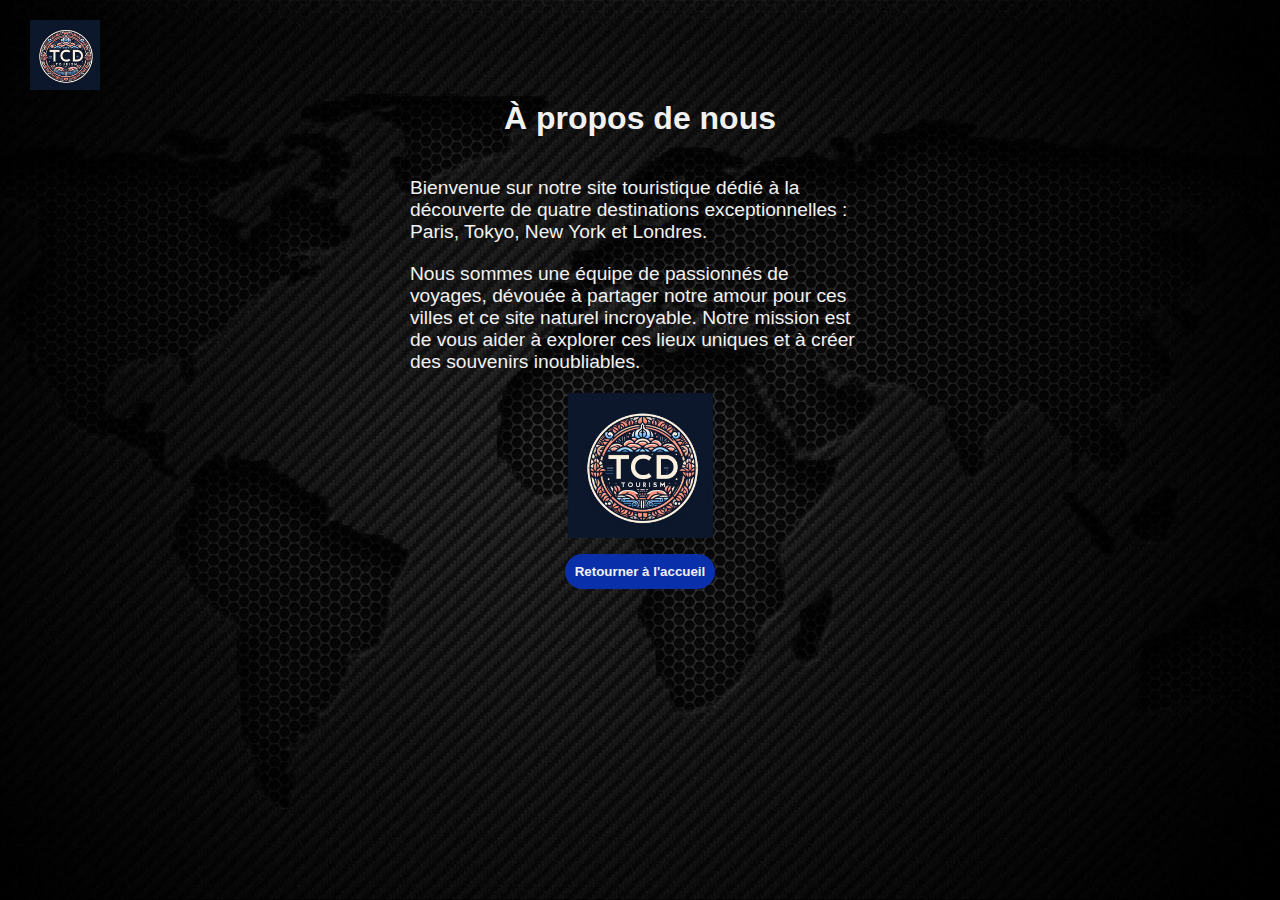
<file: savoir.html>
<!DOCTYPE html>
<html lang="en">
  <head>
    <meta charset="UTF-8" />
    <meta http-equiv="X-UA-Compatible" content="IE=edge" />
    <meta name="viewport" content="width=device-width, initial-scale=1.0" />
    <link rel="stylesheet" href="style3.css" />
    <title>Savoir</title>
  </head>
  <body>
    <nav>
      <img src="logo.jpeg" alt="" />
    </nav>

    <div class="h1">
      <h1>À propos de nous</h1>
    </div>
    <div class="prop">
      <p>
        Bienvenue sur notre site touristique dédié à la découverte de quatre
        destinations exceptionnelles : Paris, Tokyo, New York et Londres.
      </p>
      <p>
        Nous sommes une équipe de passionnés de voyages, dévouée à partager
        notre amour pour ces villes et ce site naturel incroyable. Notre mission
        est de vous aider à explorer ces lieux uniques et à créer des souvenirs
        inoubliables.
      </p>
    </div>
    <img id="imgs" src="logo.jpeg" alt="" />
    <div class="buttons">
      <button><a href="index.html">Retourner à l'accueil</a></button>
    </div>
  </body>
</html>
</file>
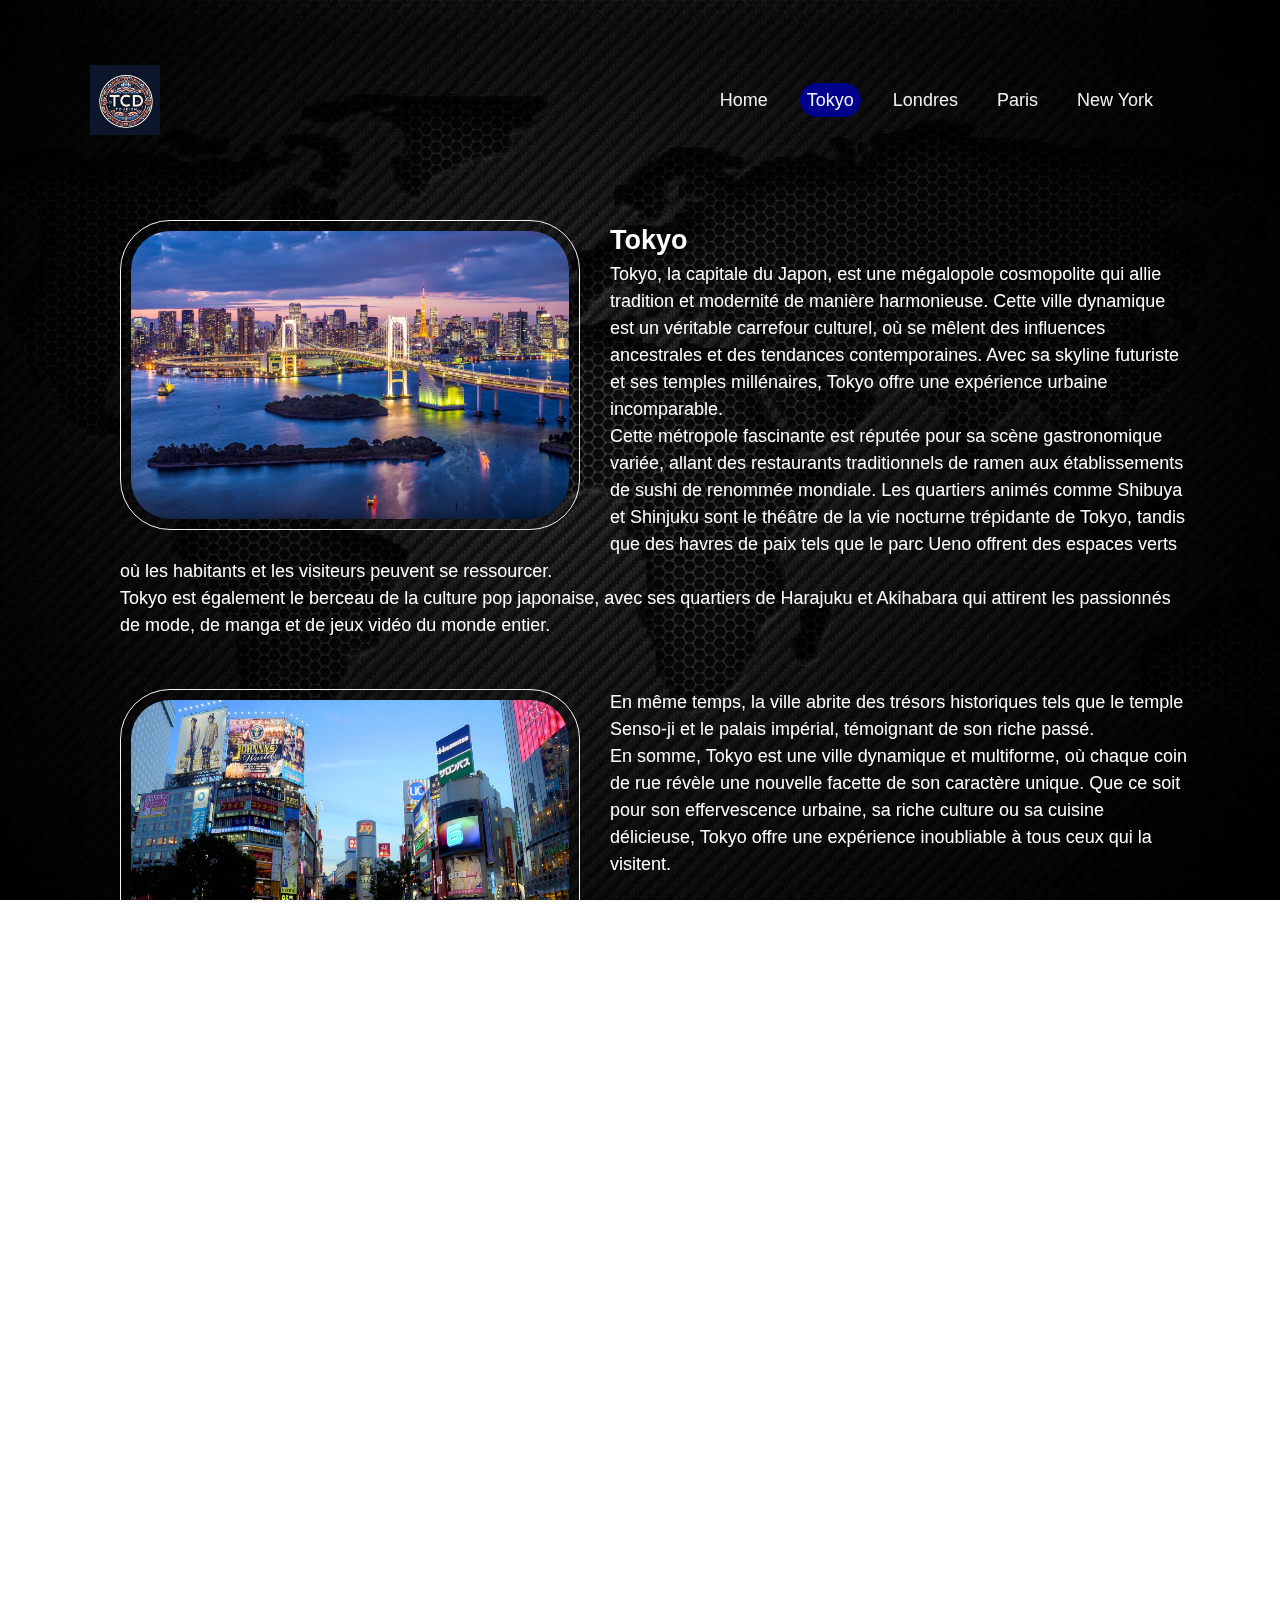
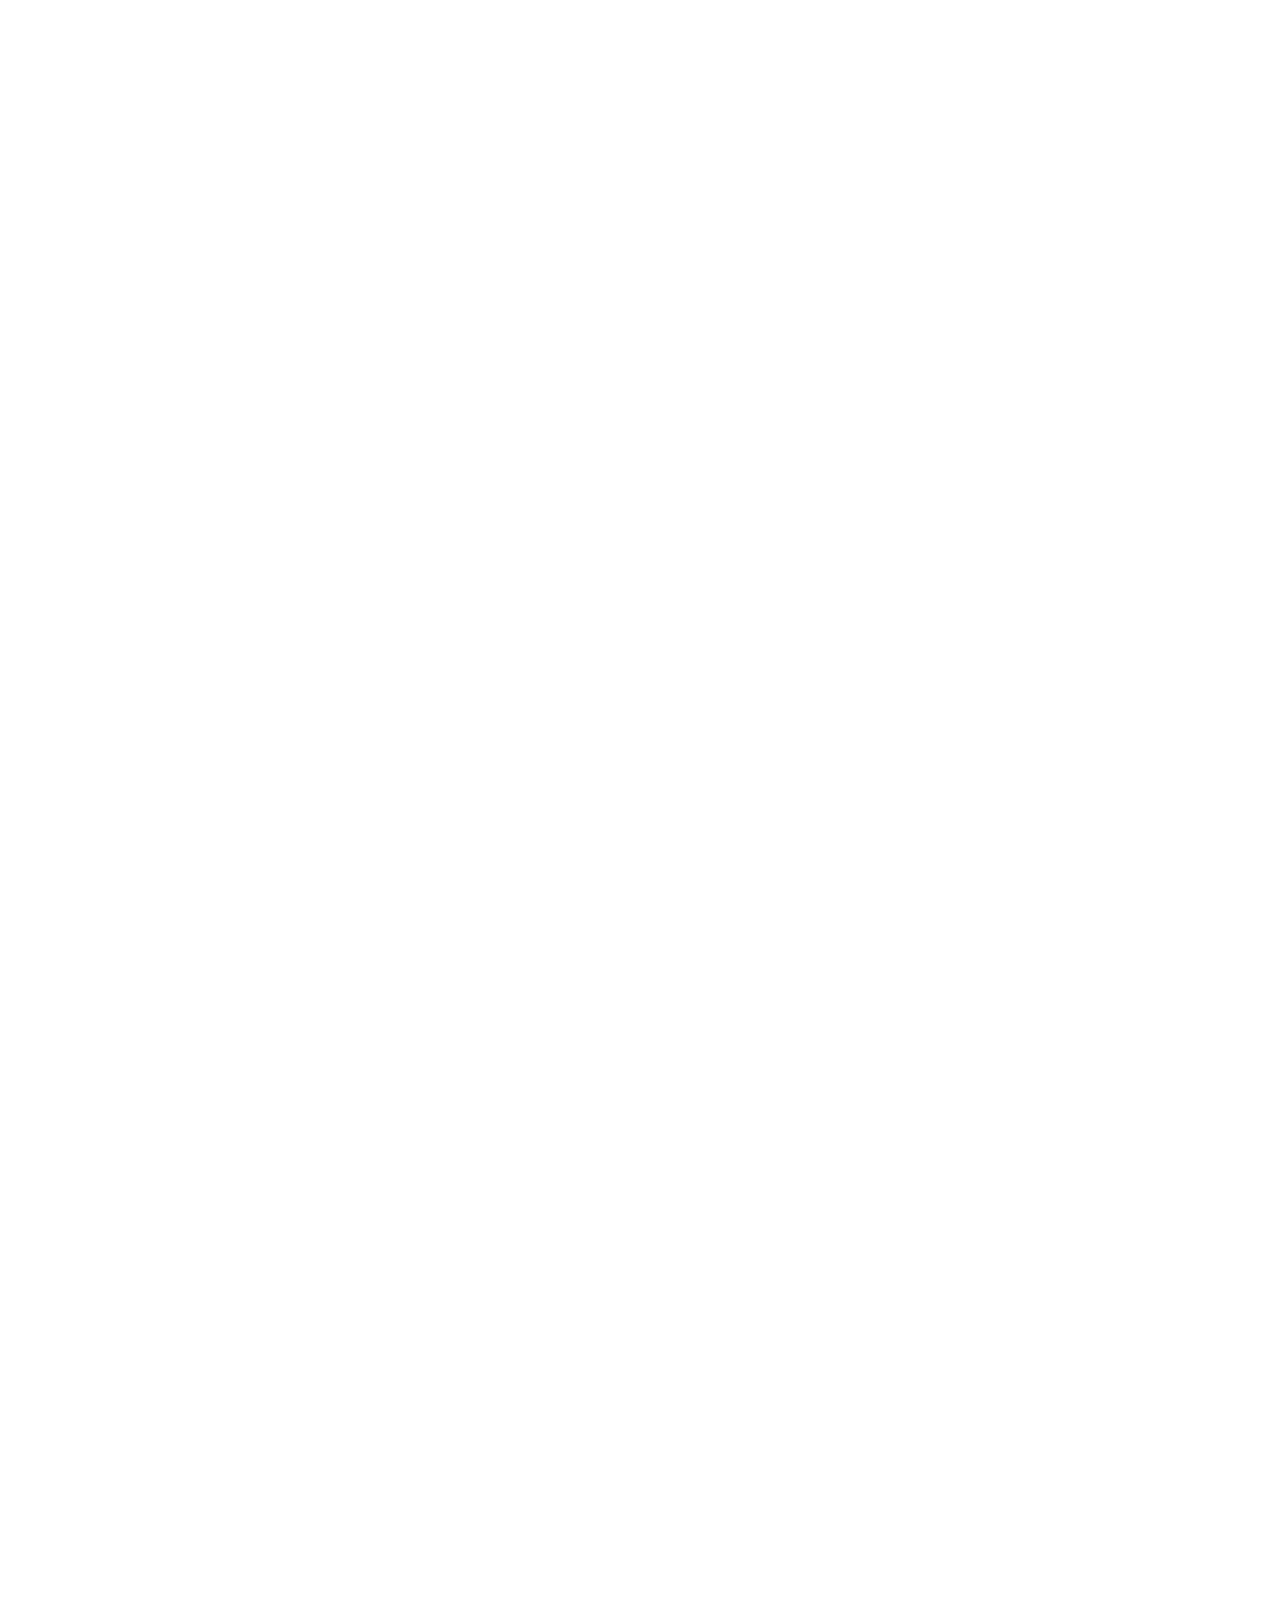
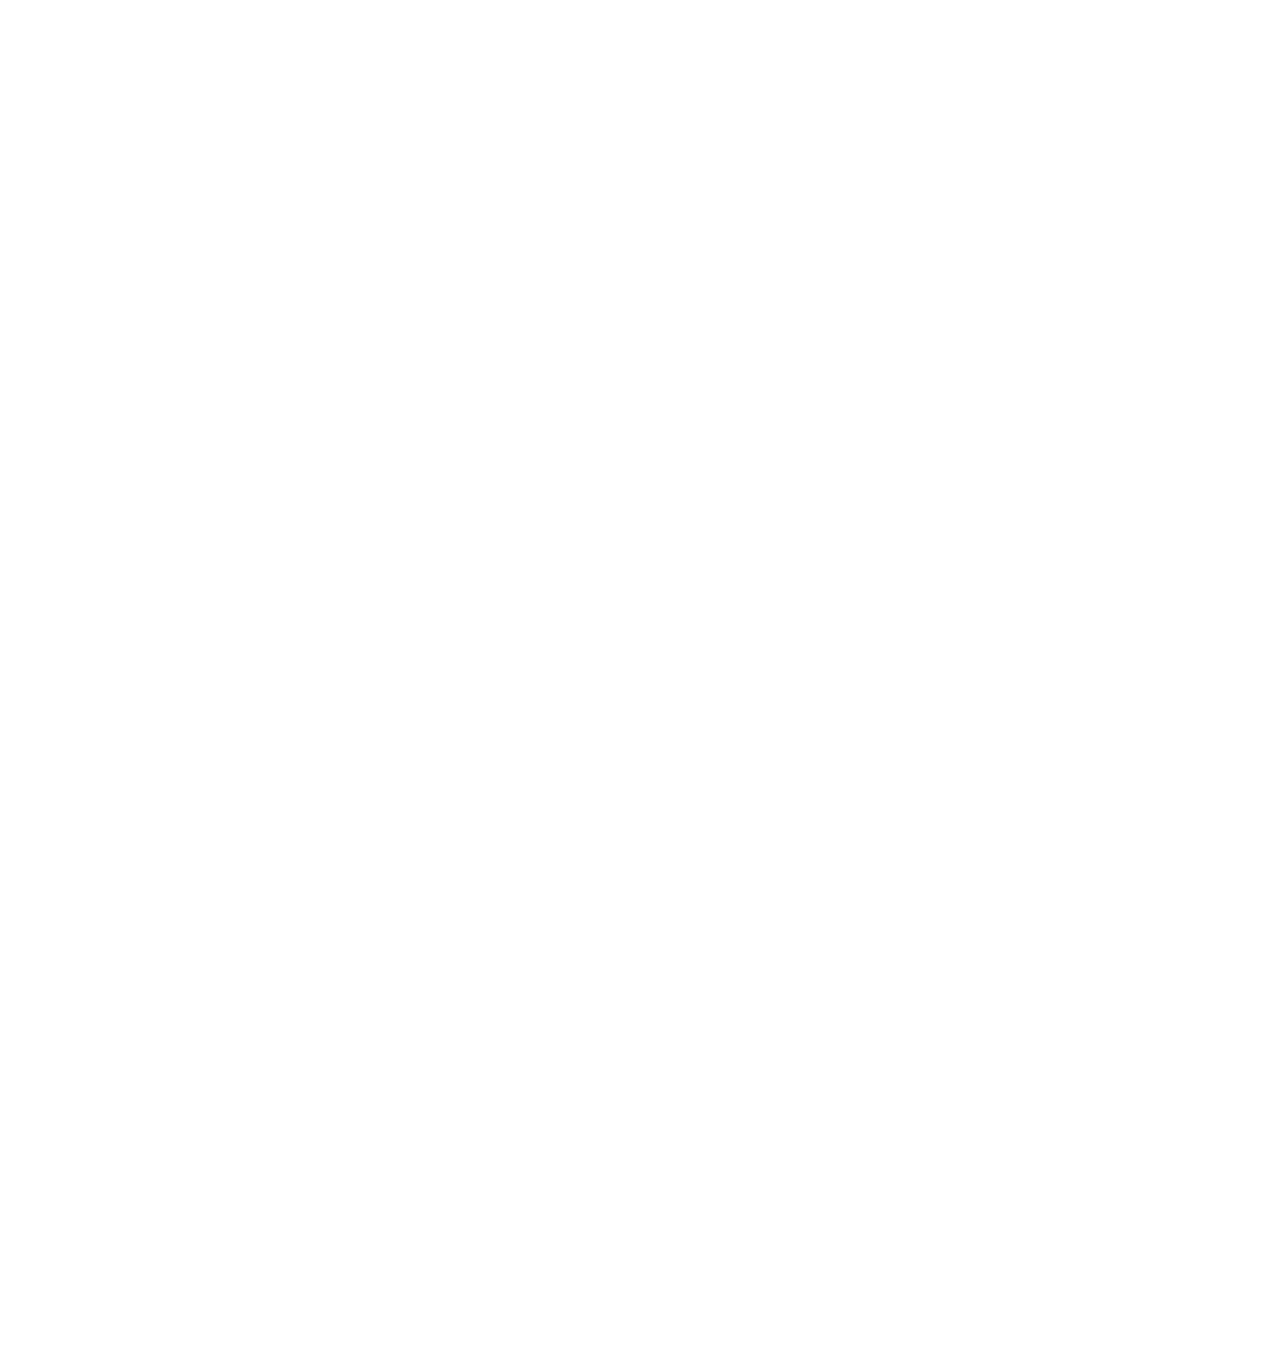
<file: tokyo.html>
<!DOCTYPE html>
<html lang="en">
  <head>
    <meta charset="UTF-8" />
    <meta http-equiv="X-UA-Compatible" content="IE=edge" />
    <meta name="viewport" content="width=device-width, initial-scale=1.0" />
    <link rel="stylesheet" href="style2.css" />
    <title>Tokyo</title>
  </head>
  <body>
    <div class="section0">
      <div class="container1">
        <nav>
          <img src="logo.jpeg" alt="" />
          <ul>
            <li>
              <a href="index.html">Home</a>
            </li>
            <li>
              <a href="tokyo.html" class="active">Tokyo</a>
            </li>
            <li>
              <a href="londres.html">Londres</a>
            </li>
            <li>
              <a href="paris.html">Paris</a>
            </li>
            <li>
              <a href="newyork.html">New York</a>
            </li>
          </ul>
        </nav>
        <div class="container">
          <img src="Tokyo.jpg" alt="image" />
          <h2>Tokyo</h2>
          <p>
            Tokyo, la capitale du Japon, est une mégalopole cosmopolite qui
            allie tradition et modernité de manière harmonieuse. Cette ville
            dynamique est un véritable carrefour culturel, où se mêlent des
            influences ancestrales et des tendances contemporaines. Avec sa
            skyline futuriste et ses temples millénaires, Tokyo offre une
            expérience urbaine incomparable. <br />

            Cette métropole fascinante est réputée pour sa scène gastronomique
            variée, allant des restaurants traditionnels de ramen aux
            établissements de sushi de renommée mondiale. Les quartiers animés
            comme Shibuya et Shinjuku sont le théâtre de la vie nocturne
            trépidante de Tokyo, tandis que des havres de paix tels que le parc
            Ueno offrent des espaces verts où les habitants et les visiteurs
            peuvent se ressourcer. <br />
            Tokyo est également le berceau de la culture pop japonaise, avec ses
            quartiers de Harajuku et Akihabara qui attirent les passionnés de
            mode, de manga et de jeux vidéo du monde entier. <br />
          </p>
        </div>
        <div class="container">
          <img src="Shibuya1.jpg" alt="image" />
          <p>
            En même temps, la ville abrite des trésors historiques tels que le
            temple Senso-ji et le palais impérial, témoignant de son riche
            passé. <br />

            En somme, Tokyo est une ville dynamique et multiforme, où chaque
            coin de rue révèle une nouvelle facette de son caractère unique. Que
            ce soit pour son effervescence urbaine, sa riche culture ou sa
            cuisine délicieuse, Tokyo offre une expérience inoubliable à tous
            ceux qui la visitent. <br />
          </p>
        </div>
      </div>
    </div>
    <div class="section1">
      <div class="h2">
        <h2>Les endroits que nous vous proposons à Tokyo sur notre site</h2>
        <div class="wrapper"></div>
        <div class="containercrd">
          <input type="radio" name="slide" id="c1" checked />
          <label for="c1" class="card">
            <div class="row">
              <div class="icon">1</div>
              <div class="description">
                <h4>Shibuya</h4>
                <p></p>
              </div>
            </div>
          </label>
          <input type="radio" name="slide" id="c2" />
          <label for="c2" class="card">
            <div class="row">
              <div class="icon">2</div>
              <div class="description">
                <h4>Akihabara</h4>
                <p></p>
              </div>
            </div>
          </label>
          <input type="radio" name="slide" id="c3" />
          <label for="c3" class="card">
            <div class="row">
              <div class="icon">3</div>
              <div class="description">
                <h4>Le temple Sensō-ji</h4>
                <p></p>
              </div>
            </div>
          </label>
        </div>
      </div>
    </div>
    <div class="section2">
      <div class="container">
        <img src="Shibuya.jpg" alt="image" />
        <h2>Shibuya</h2>
        <p>
          Shibuya est quartier les plus dynamiques et emblématiques de Tokyo,
          offrant une expérience urbaine unique et diversifiée. <br />

          Shibuya est célèbre pour son célèbre carrefour Shibuya Crossing, l'un
          des plus fréquentés au monde. C'est un lieu emblématique où des
          milliers de personnes traversent simultanément chaque fois que le feu
          passe au vert. Outre le carrefour, Shibuya est également connu pour sa
          vie nocturne animée, ses magasins à la mode, ses restaurants branchés
          et ses centres commerciaux. Il attire également les amateurs de
          culture populaire avec ses boutiques de manga, de musique et de mode.
        </p>
      </div>
    </div>
    <div class="section3">
      <div class="container">
        <img src="Akihabara.jpeg" alt="image" />
        <h2>Akihabara</h2>
        <p>
          Akihabara, également connu sous le nom d'"Electric Town", est un
          quartier emblématique de Tokyo, célèbre pour sa culture otaku et sa
          scène électronique dynamique. Ce quartier anime est un paradis pour
          les amateurs de jeux vidéo rétro, de manga, d'anime et de gadgets
          électroniques. Les rues sont bordées de magasins spécialisés, de cafés
          à thème et de salles d'arcade, offrant une expérience immersive dans
          la culture pop japonaise.
          <br />
          Outre ses magasins et ses cafés, Akihabara est également le lieu de
          nombreux événements culturels et conventions, attirant des visiteurs
          du monde entier. C'est un endroit incontournable à Tokyo pour les
          passionnés de jeux vidéo, d'anime et de technologie, offrant une
          plongée captivante dans l'univers vibrante de la culture otaku
          japonaise. <br />
        </p>
      </div>
    </div>
    <div class="section4">
      <div class="container">
        <img src="Asakusa.jpg" alt="image" />
        <h2>le temple Sensō-ji</h2>
        <p>
          Situé dans le quartier historique d'Asakusa à Tokyo, le temple
          Sensō-ji est un véritable trésor culturel et religieux du Japon. Fondé
          il y a plus de 1 400 ans, il incarne la spiritualité bouddhiste et
          attire des millions de visiteurs chaque année. À l'entrée du temple se
          trouve la célèbre porte Kaminarimon, ornée d'une imposante lanterne en
          papier rouge, qui marque le début de l'expérience fascinante qui
          attend les visiteurs.
          <br />
          À l'intérieur de l'enceinte du temple, les visiteurs découvrent
          Nakamise-dori, une rue commerçante animée proposant une variété de
          souvenirs, de friandises et d'articles religieux. Au cœur du complexe
          se dresse le majestueux bâtiment principal, Hondo, où les fidèles
          viennent prier et méditer. Avec sa beauté architecturale, son ambiance
          sereine et son importance historique, le temple Sensō-ji est un lieu
          incontournable à Tokyo pour ceux qui cherchent à explorer la richesse
          de la culture japonaise. <br />
        </p>
      </div>
    </div>
  </body>
</html>
</file>
<file: style.css>
*, ::before, ::after {
box-sizing: border-box;
margin: 0;
padding:0;
font-family: Arial, Helvetica, sans-serif;
}

body {
    height: 100svh;
    width: 100%;
    background: no-repeat center / cover url('bg.jpg');
}


nav {
    height: 80px;
    width: 100%;
    display:flex;
    justify-content: space-between;
    align-items: center;
}

nav img {
   width: 80px;
   height: 80px;
   margin-left: 50px;
   margin-top: 50px;  
}

nav ul  {
    margin-right: 50px;
    list-style: none;
    margin-top: 60px;
    font-size: larger;
}

nav ul li {
    display: inline-block;
    line-height: 80px;
    margin: 0 10px;
}

nav ul li a {
    text-decoration: none;
    color: #f1f1f1;
    padding: 7px;
    font-family: 'Franklin Gothic Medium', 'Arial Narrow', Arial, serif;
}

nav ul li a.active{
    background: darkblue;
    border-radius: 50px;
}

nav ul li a:hover{
    background: purple;
    border-radius: 50px;
}
 
.content {
position: absolute;
top:50%;
left:50%;
transform: translate(-50%,-50%);
}
.content h1 {
    color: #f1f1f1 ;
    font-weight: 900;
    font-size: clamp(50px, 5vw, 70px);
    text-align: center;
    font-family: 'Franklin Gothic Medium', 'Arial Narrow', Arial, sans-serif;
}

.content h2 {
    text-align: center;
    font-weight: 500;
    color: #f1f1f1;
    font-size: clamp(20px, 5vw, 40px);
    margin: 20px;
}

.buttons {
    display:flex;
    justify-content: center;
    align-items: center;
    margin-top: 1rem;
}

button {
    margin: 0 1rem;
    border: none;
    outline:none;
    padding: 10px;
    border-radius: 50px;
    font-weight: bold;
    color: #f1f1f1;
    background: rgb(10, 47, 170);
    transition: background 0.2s ease-in-out;
}

button:hover{
    background: purple;
}
button a {
    text-decoration: none;
    color: #f1f1f1;
}
h3{
    margin: 30px;
}
.content h3{
    text-align: start;
    color: black;
}
.imgvilles{
    display: flex;
    margin: 30px;
}

.img2{
    height: 90px;
}
</file>
<file: style2.css>
*, ::before, ::after {
    box-sizing: border-box;
    margin: 0;
    padding:0;
    font-family: Arial, Helvetica, sans-serif;
    }
html{
	height: 100%;
	overflow: hidden;
	width: 100%;
}
body{
    background:  no-repeat center / cover url('bg.jpg');
    height: 100svh;
}
body{
	color: #fff;
	margin: 0;
	padding: 0;
	font-size: 18px;
	line-height: 1.5;
	height: 100%;
	perspective: 1px;
	overflow-y: scroll;
	overflow-x: hidden;
	transform-style: preserve-3d;
	
}
body p{
	font-family: arial;
}
nav {
    height: 80px;
    width: 100%;
    display:flex;
    justify-content: space-between;
    align-items: center;
}

nav img {
   width: 70px;
   height: 70px;
   margin-right: 30px;
   margin-bottom: 60px;
}

nav ul  {
    margin-right: 20px;
    list-style: none;
    margin-bottom: 60px;
}

nav ul li {
    display: inline-block;
    line-height: 80px;
    margin: 0 10px;
}

nav ul li a {
    text-decoration: none;
    color: #f1f1f1;
    padding: 7px;
    font-family: 'Franklin Gothic Medium', 'Arial Narrow', Arial, serif;
}

nav ul li a.active{
    background: darkblue;
    border-radius: 50px;
}

nav ul li a:hover{
    background: purple;
    border-radius: 50px;
}
.section1{
	box-sizing: border-box;
	min-height: 100vh;
	padding: 10vh 10vh;
	position: relative;
	width: 100vw;
	z-index: 1;

	transform-style: inherit;
}
.section1:before{
	content: '';
	position: absolute;
	left: 0;
	top: 0;
	right: 0;
	bottom: 0;
	display: block;
	z-index: -1;
	min-height: 100vh; 

	transform: translateZ(-1px) scale(2);
}
.section0{
    padding: 10vh;
	box-sizing: border-box;
	position: relative;
	z-index: 2;
    min-height: 100vh;
	}
.section2{
	padding: 10vh;
	box-sizing: border-box;
	position: relative;
	z-index: 2;
    min-height: 100vh;
	align-items: center;
	}
.section3 ,.section4{
    padding: 10vh;
	box-sizing: border-box;
	position: relative;
	z-index: 2;
    min-height: 100vh;
	}
.container{
	margin-top: 50px;
    margin-left: 30px;

}
.container img{
    height: 310px;
    width: 460px;
	display: flex;
	float: left;
    border: whitesmoke 1px solid ;
    padding: 10px;
    border-radius: 50px;
    margin-right: 30px;
    margin-bottom: 20px;
}
.container h3 {
	font-size: 18px;
    padding: 20px;
}
.section1 .wrapper {
    width: 100%;
    height: 100vh;
    display: flex;
    align-items: center;
    justify-content: center;
}

.containercrd  {
    height: 400px;
    display: flex;
    flex-wrap: nowrap;
    justify-content: start;
}

.card {
    width: 80px;
    border-radius: .75rem;
    background-size: cover;
    cursor: pointer;
    overflow: hidden;
    border-radius: 2rem;
    margin: 0 10px;
    display: flex;
    align-items: flex-end;
    transition: .6s cubic-bezier(.28,-0.03,0,.99);
    box-shadow: 0px 10px 30px -5px rgba(0,0,0,0.8);
}

.card > .row {
    color: white;
    display: flex;
    flex-wrap: nowrap;
}

.card > .row > .icon {
    background: #223;
    color: white;
    border-radius: 50%;
    width: 50px;
    display: flex;
    justify-content: center;
    align-items: center;
    margin: 15px;
}

.card > .row > .description {
    display: flex;
    justify-content: center;
    flex-direction: column;
    overflow: hidden;
    height: 80px;
    width: 520px;
    opacity: 0;
    transform: translateY(30px);
    transition-delay: .3s;
    transition: all .3s ease;
}

.description p {
    color: gold;
    padding-top: 5px;
	font-size: larger;
	font-family: 'Franklin Gothic Medium', 'Arial Narrow', Arial, sans-serif;
}

.description h4 {
    text-transform: uppercase;
}

input {
    display: none;
}

input:checked + label {
    width: 580px;
}

input:checked + label .description {
    opacity: 1 !important;
    transform: translateY(0) !important;
}

.card[for="c1"] {
    background-image: url('Shibuya.jpg');
}
.card[for="c2"] {
    background-image: url('Akihabara.jpeg');
}
.card[for="c3"] {
    background-image: url('Asakusa.jpg');
}
.card[for="c4"] {
    background-image: url('londres0.jpeg');
}
.card[for="c5"] {
    background-image: url('londres1.jpeg');
}
.card[for="c6"] {
    background-image: url('londres2.avif');
}
.card[for="c7"] {
    background-image: url('paris2.jpeg');
}
.card[for="c8"] {
    background-image: url('paris3.jpeg');
}
.card[for="c9"] {
    background-image: url('paris4.jpg');
}
.card[for="c10"] {
    background-image: url('newyork2.jpeg');
}
.card[for="c11"] {
    background-image: url('newyork3.jpeg');
}
.card[for="c12"] {
    background-image: url('newyork4.jpeg');
}

.section1 .h2 {
    display: flex;
    float: left;
    justify-content: space-around;
    margin-left: 100px;
    margin-top: 100px;
    margin-right: 100px;
    padding-right: 90px;
}
</file>
<file: style3.css>
*, ::before, ::after {
    box-sizing: border-box;
    margin: 0;
    padding:0;
    font-family: Arial, Helvetica, sans-serif;
    }
    
    body {
        height: 100svh;
        width: 100%;
        background: no-repeat center / cover url('bg.jpg');
    }
    
    
    nav {
        height: 80px;
        width: 100%;
        display:flex;
        justify-content: space-between;
        align-items: center;
    }
    
    nav img {
       width: 70px;
       height: 70px;
       margin-left: 30px;
       margin-top: 30px;  
    }
    .buttons {
        display:flex;
        justify-content: center;
        align-items: center;
        margin-top: 1rem;
    }
    
    button {
        margin: 0 1rem;
        border: none;
        outline:none;
        padding: 10px;
        border-radius: 50px;
        font-weight: bold;
        color: #f1f1f1;
        background: rgb(10, 47, 170);
        transition: background 0.2s ease-in-out;
    }
    
    button:hover{
        background: purple;
    }
    button a {
        text-decoration: none;
        color: #f1f1f1;
    }
    .h1{
        display: flex;
        justify-content: center;

    }
    h1{
       padding: 20px;
       border-radius: 20px;
       font-family: Arial, Helvetica, serif;
       color: #f1f1f1;
    }
    .prop{
        width: 500px;
        margin-left: auto;
        margin-right: auto;
    }
    p{
        margin: 20px;
        font-size: larger;
        font-family: 'Franklin Gothic Medium', 'Arial Narrow', Arial, sans-serif;
        color: #f1f1f1;
    }
    #imgs{
        display: block;
        height: 145px;
        width: 145px;
        margin: auto;
        
    }
</file>
